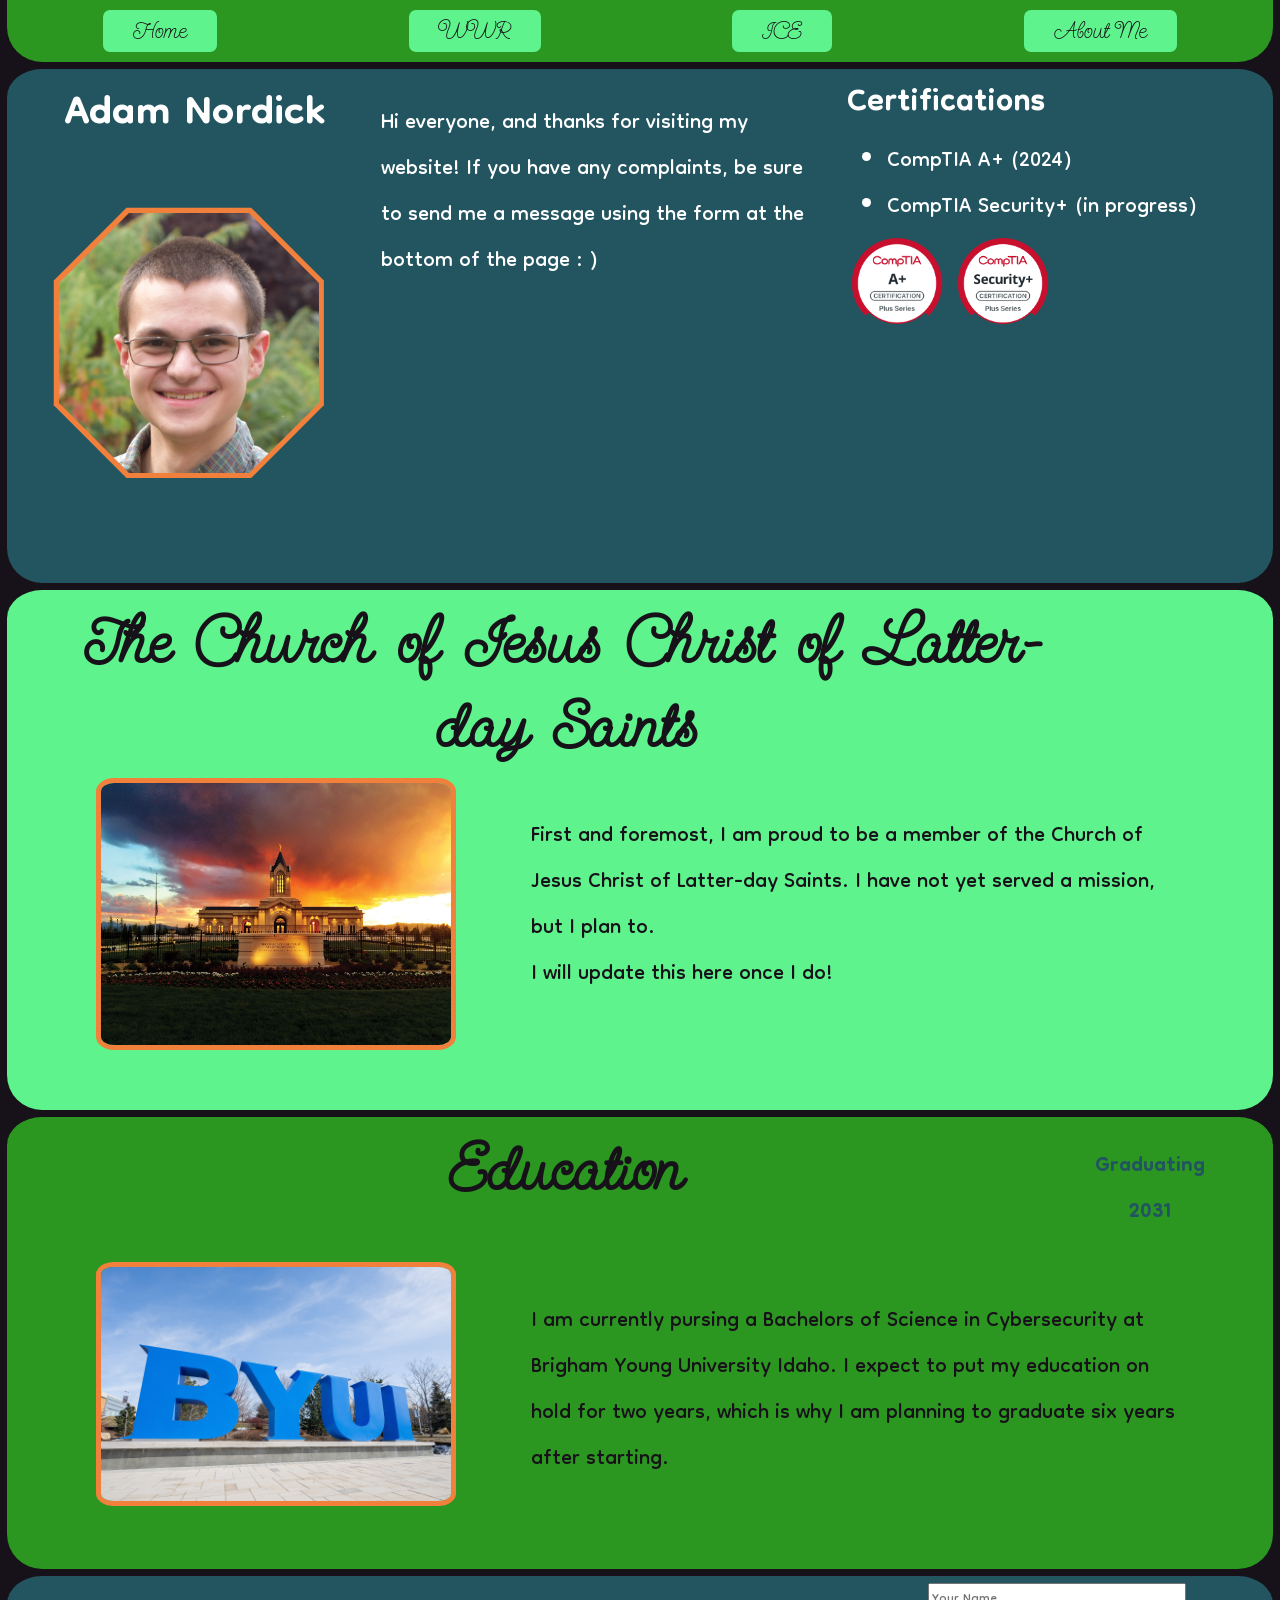
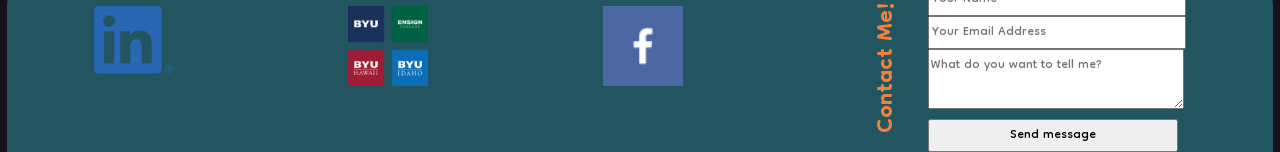
<file: index.html>
<!DOCTYPE html>
<html lang="en">
<head>
    <meta charset="UTF-8">
    <meta name="viewport" content="width=device-width, initial-scale=1.0">
    <title>Adam Nordick Portfolio</title>
    <link rel="stylesheet" href="styles/styles.css">
</head>
<body>
    <header>
        <nav>
            <a href="index.html">Home</a>
            <a href="wdd130ice.html">WWR</a>
            <a href="wdd130ice.html">ICE</a>
            <a href="#about-me">About Me</a>
        </nav>
    </header>
    <div id="about-me">
        <div id="box-one">
            <h1 id="name">Adam Nordick</h1>
            <div id="border-div"><img src="images/Adam Headshot.JPG" alt="My Headshot" id="headshot"></div>
        </div>
        <p>Hi everyone, and thanks for visiting my website!
            If you have any complaints, be sure to send me a message using the form at the bottom of the page : )
        </p>
        <div id="certifications">
            <h2>Certifications</h2>
            <ul>
                <li>CompTIA A+ (2024)</li>
                <li>CompTIA Security+ (in progress)</li>
            </ul>
            <div>
                <img src="images/comptia-a-plus.webp" alt="CompTIA A+ Logo">
                <img src="images/comptia-security-plus.webp" alt="CompTIA Security+ Logo">
            </div>
        </div>
    </div>
    <div class="project">
        <h1>The Church of Jesus Christ of Latter-day Saints</h1>
        <h2></h2>
        <a><img src="images/Fort Collins Colorado Temple.jpg"></a>
        <p>First and foremost, I am proud to be a member of the Church of Jesus Christ of Latter-day Saints.
            I have not yet served a mission, but I plan to.
            <br>I will update this here once I do!
        </p>
    </div>
    <div class="project">
        <h1>Education</h1>
        <h2>Graduating 2031</h2>
        <a><img src="images/BYU-Idaho Letters.jpg"></a>
        <p>I am currently pursing a Bachelors of Science in Cybersecurity at Brigham Young University Idaho.
            I expect to put my education on hold for two years, which is why I am planning to graduate six years after starting.
        </p>
    </div>
    <div id="flexGrow"></div>
    <footer>
        <a href="https://www.linkedin.com/in/adam-nordick-952a6a3a8/" target="_blank"><img src="images/LI-In-Bug.png" alt="LinkedIn logo"></a>
        <a href="https://ces.peoplegrove.com/profile/adamnordick/" target="_blank"><img src="images/CES PeopleGrove.png" alt="CES PeopleGrove logo"></a>
        <a href="https://www.facebook.com" target="_blank"><img src="images/facebook.png" alt="Facebook Logo"></a>
        <div id="contactMe">
        <h1>Contact Me!</h1>
            <form>
                <input id="name" type="text" placeholder="Your Name" required>
                <br>
                <input id="email" type="email" placeholder="Your Email Address" required>
                <br>
                <textarea id="message" placeholder="What do you want to tell me?" required></textarea>
                <br>
                <input id="submit" type="submit" value="Send message">
            </form>
        </div>
    </footer>
</body>
</html>
</file>
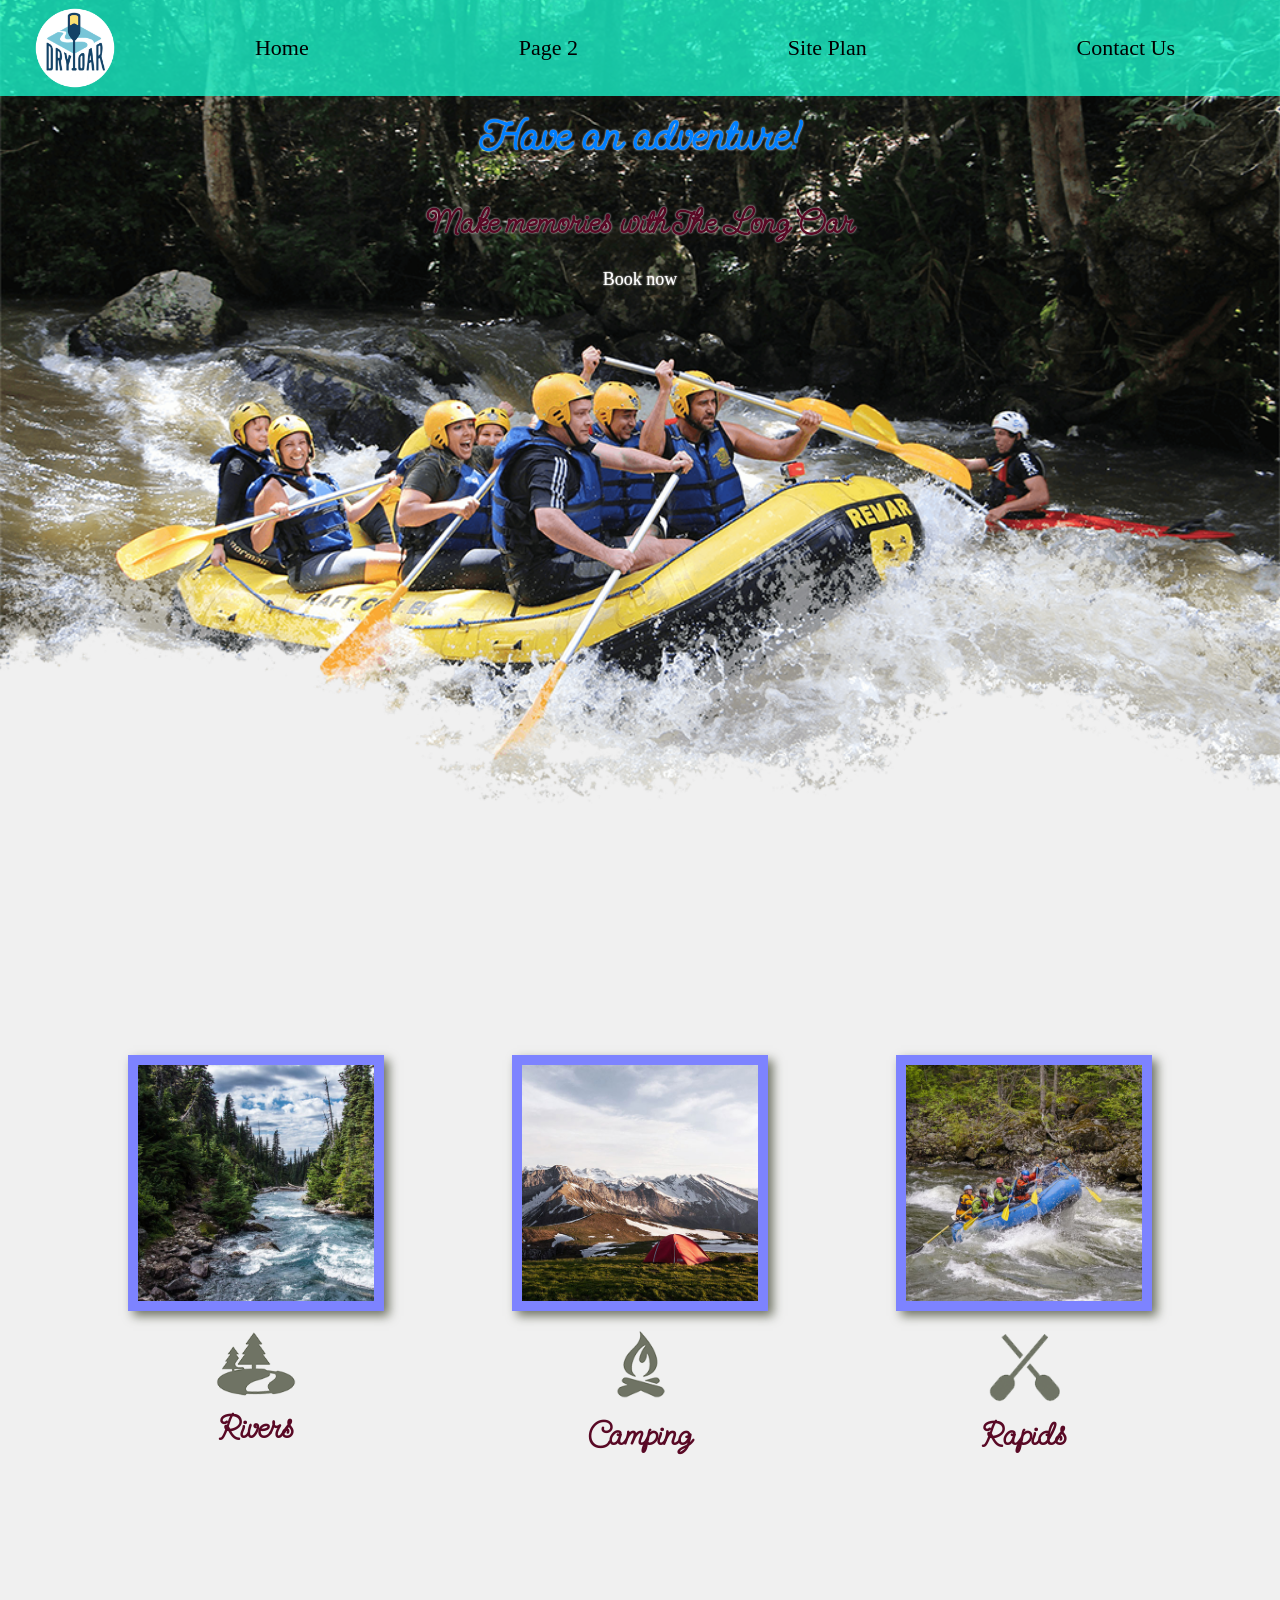
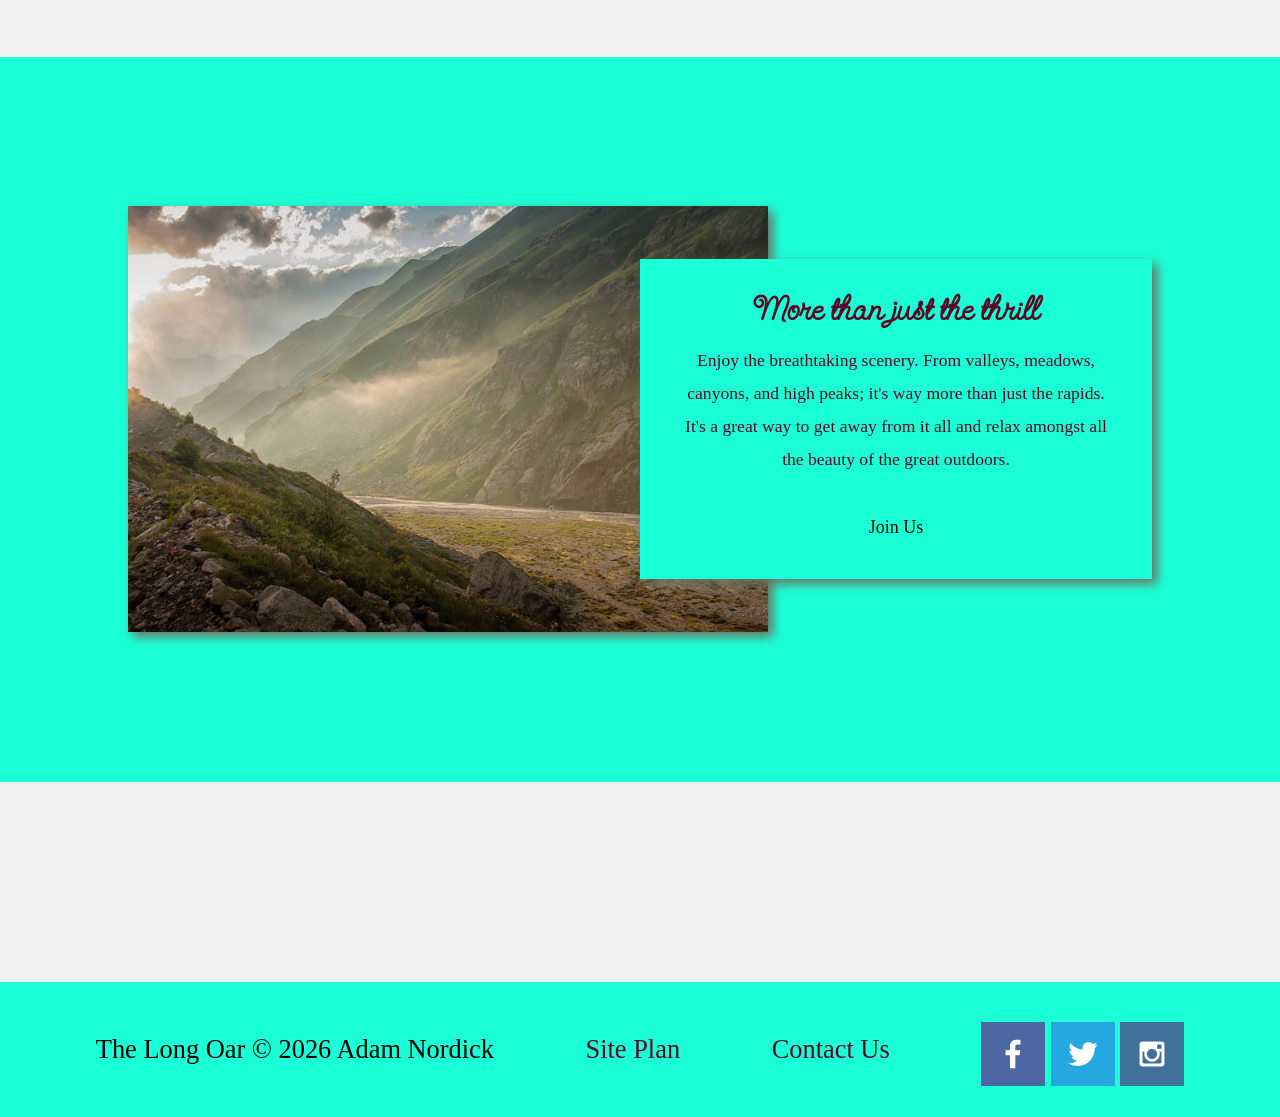
<file: ice/wwr/index.html>
<!DOCTYPE html>
<html lang="en">
<head>
    <meta charset="UTF-8">
    <meta name="viewport" content="width=device-width, initial-scale=1.0">
    <link rel="stylesheet" href="styles/style.css">
    <title>The Long Oar | Home</title>
</head>
<body>
    <div id="content">
    <header>
        <a id="logo-link" href="index.html">
            <img class="logo" src="images/logo.png" alt="The Long Oar logo">
        </a>
        <nav>
            <a href="index.html">Home</a>
            <a href="#">Page 2</a>
            <a href="site-plan-rafting.html">Site Plan</a>
            <a href="contactus.html">Contact Us</a>
        </nav>
    </header>
    <div id="hero">
        <div id="hero-box">
            <img id="hero-img" src="images/hero.png" alt="People enjoying rafting.">
        </div>
        <section id="hero-msg">
            <h1 class="home-title">Have an adventure!</h1>
            <h2>Make memories with The Long Oar</h2>
            <div class="button-box">
                <a class="book" href="contactus.html">Book now</a>
            </div>
        </section>
    </div>
    <main class="main-grid">
        <section class="rivers-card">
            <img class="card-img" src="images/rivers.jpg" alt="river in forest">
            <img class="icon" src="images/river_icon.png" alt="river icon">
            <h2>Rivers</h2>
        </section>
        <section class="camping-card">
            <img class="card-img" src="images/camping.jpg" alt="tent in mountatins">
            <img class="icon" src="images/fire_icon.png" alt="fire icon">
            <h2>Camping</h2>
        </section>
        <section class="rapids-card">
            <img class="card-img" src="images/rapids.jpg" alt="rafting boat">
            <img class="icon" src="images/oars.png" alt="oars icon">
            <h2>Rapids</h2>
        </section>
        <div id="background"></div>
        <img class="mountains" src="images/mountains.jpg" alt="misty mountains">
        <section class="msg">
            <h2>More than just the thrill</h2>
            <p>Enjoy the breathtaking scenery. From valleys, meadows, canyons, and high peaks;
                it's way more than just the rapids. It's a great way to get away from it all
                and relax amongst all the beauty of the great outdoors.
            </p>
            <a class="join" href="rivers.html">Join Us</a>
        </section>
    </main>
    <footer>
        <p>The Long Oar &copy; 2026 Adam Nordick</p>
        <p><a href="site-plan-rafting.html">Site Plan</a></p>
        <p><a href="contactus.html">Contact Us</a></p>
        <div class="social">
            <a href="https://facebook.com" target="_blank">
                <img src="images/facebook.png" alt="fb icon">
            </a>
            <a href="https://twitter.com" target="_blank">
                <img src="images/twitter.png" alt="twitter icon">
            </a>
            <a href="https://instagram.com" target="_blank">
                <img src="images/instagram.png" alt="instagram icon">
            </a>
        </div>
    </footer>
    </div>
</body>
</html>
</file>
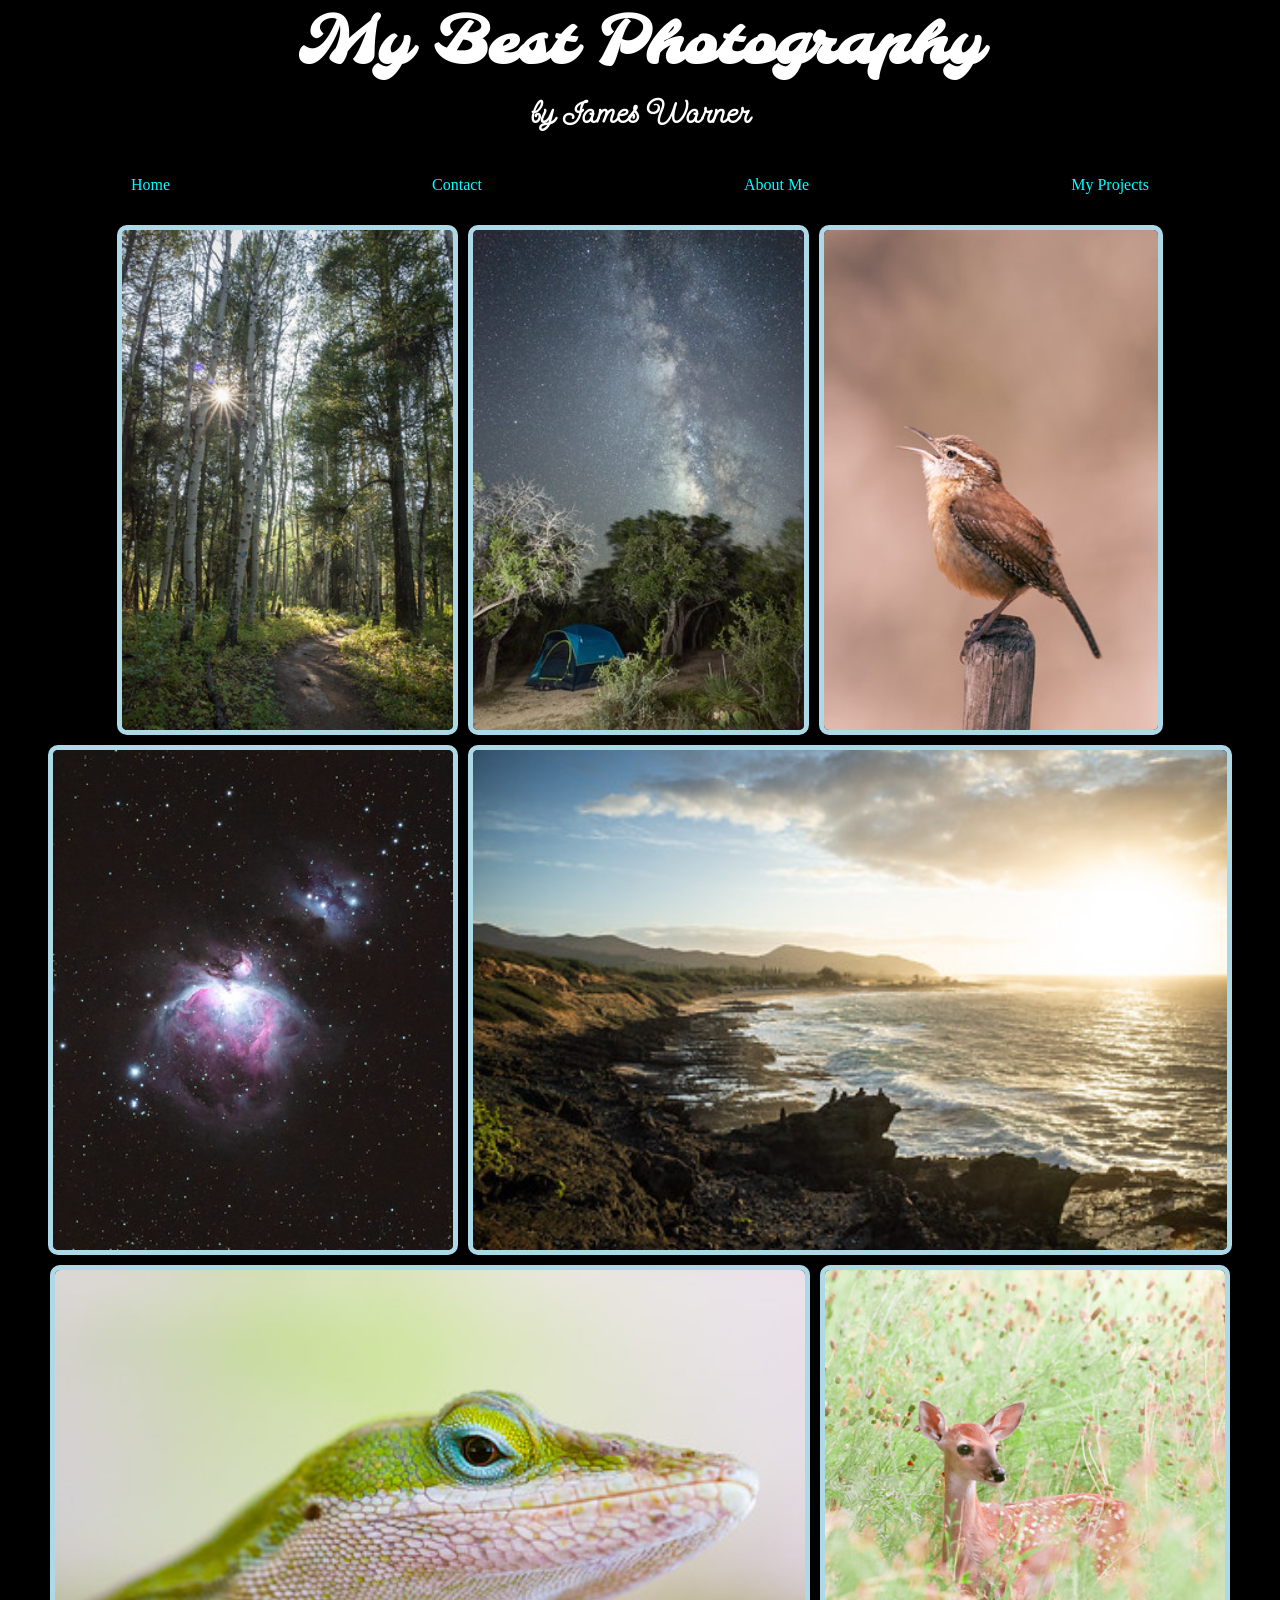
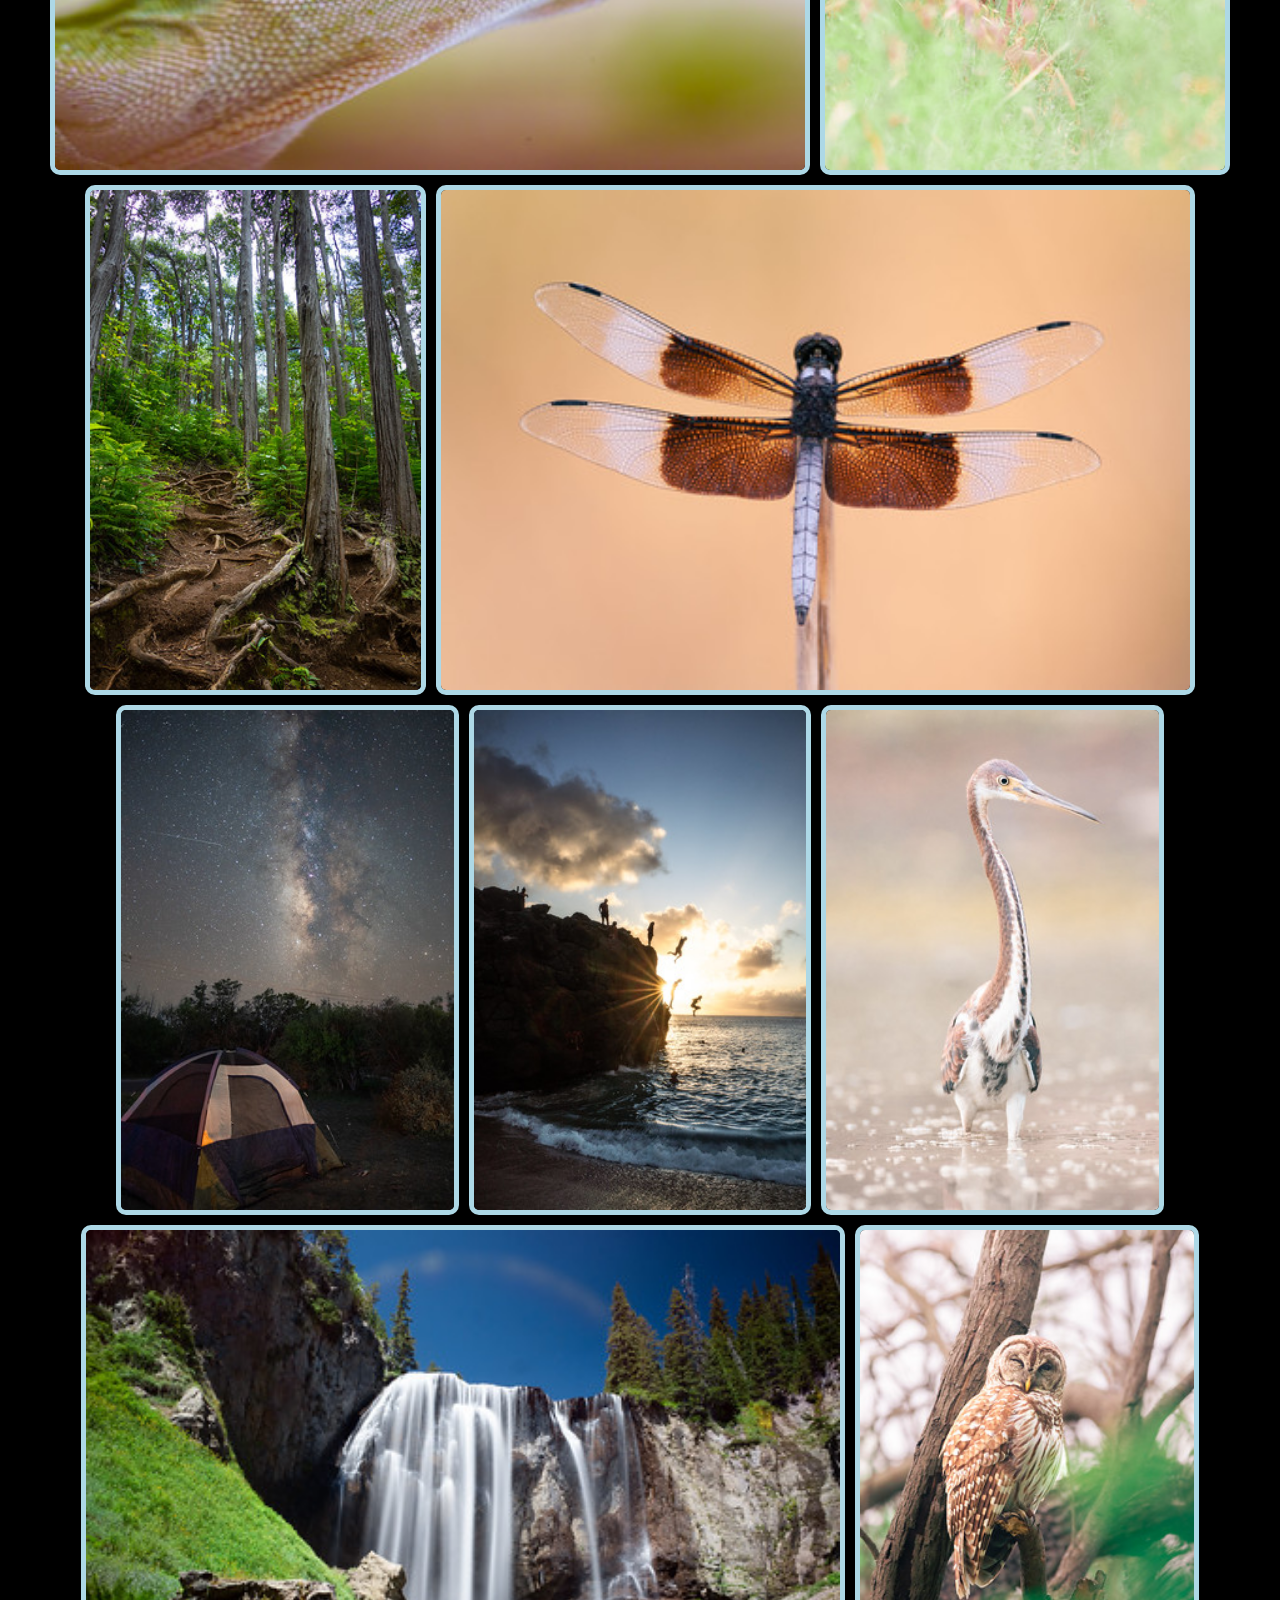
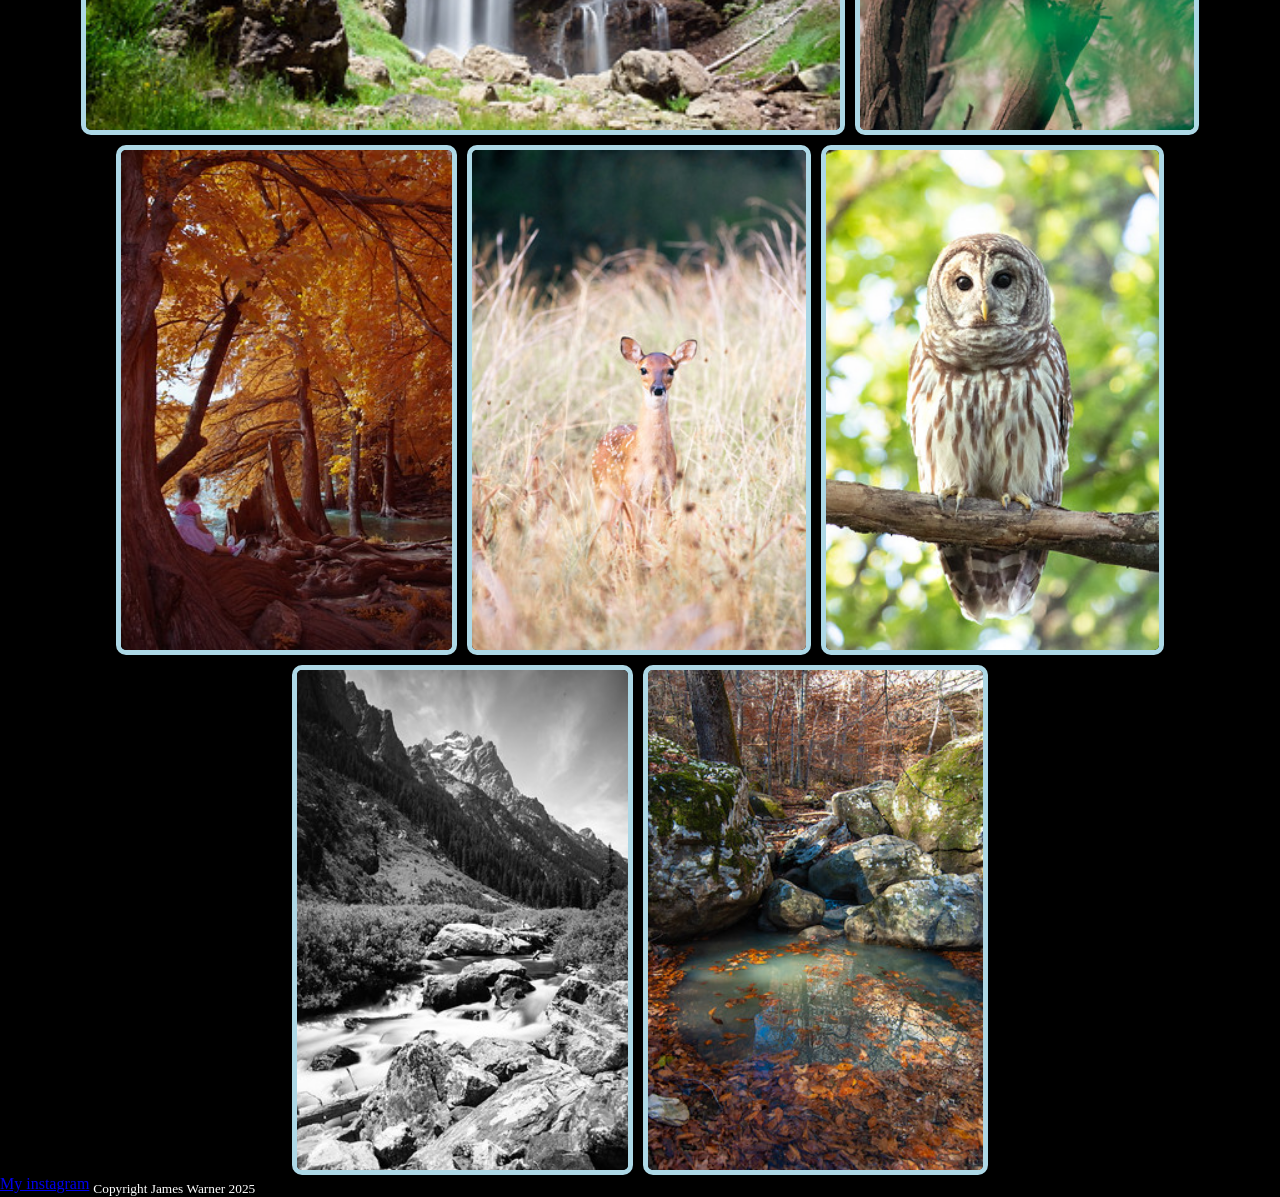
<file: ice/portfolio/portfolio-starter-code/index.html>
<!--Don't touch the HTML for this activity!-->
<!DOCTYPE html>
<html lang="en">
<head>
    <title>James Warner Photography</title>
    <link rel="stylesheet" href="css/index.css">
</head>
<body>
    <header>
        <h1>My Best Photography</h1>
        <h2>by James Warner</h2>
    </header>
    <nav>
        <a href="index.html">Home</a>
        <a href="html/contact.html">Contact</a>
        <a href="html/about-me.html">About Me</a>
        <a href="html/my-projects.html">My Projects</a>
    </nav>
    <div id="img-container">
        <img src="images/img1.jpg" alt="photography by james warner">
        <img src="images/img2.jpg" alt="photography by james warner">
        <img src="images/img3.jpg" alt="photography by james warner">
        <img src="images/img4.jpg" alt="photography by james warner">
        <img src="images/img5.jpg" alt="photography by james warner">
        <img src="images/img6.jpg" alt="photography by james warner">
        <img src="images/img7.jpg" alt="photography by james warner">
        <img src="images/img8.jpg" alt="photography by james warner">
        <img src="images/img9.jpg" alt="photography by james warner">
        <img src="images/img10.jpg" alt="photography by james warner">
        <img src="images/img11.jpg" alt="photography by james warner">
        <img src="images/img12.jpg" alt="photography by james warner">
        <img src="images/img13.jpg" alt="photography by james warner">
        <img src="images/img14.jpg" alt="photography by james warner">
        <img src="images/img15.jpg" alt="photography by james warner">
        <img src="images/img16.jpg" alt="photography by james warner">
        <img src="images/img17.jpg" alt="photography by james warner">
        <img src="images/img18.jpg" alt="photography by james warner">
        <img src="images/img19.jpg" alt="photography by james warner">
    </div>
    <footer>
        <a href="https://www.instagram.com">My instagram</a>
        <sub>Copyright James Warner 2025</sub>
    </footer>
</body>
</html>
</file>
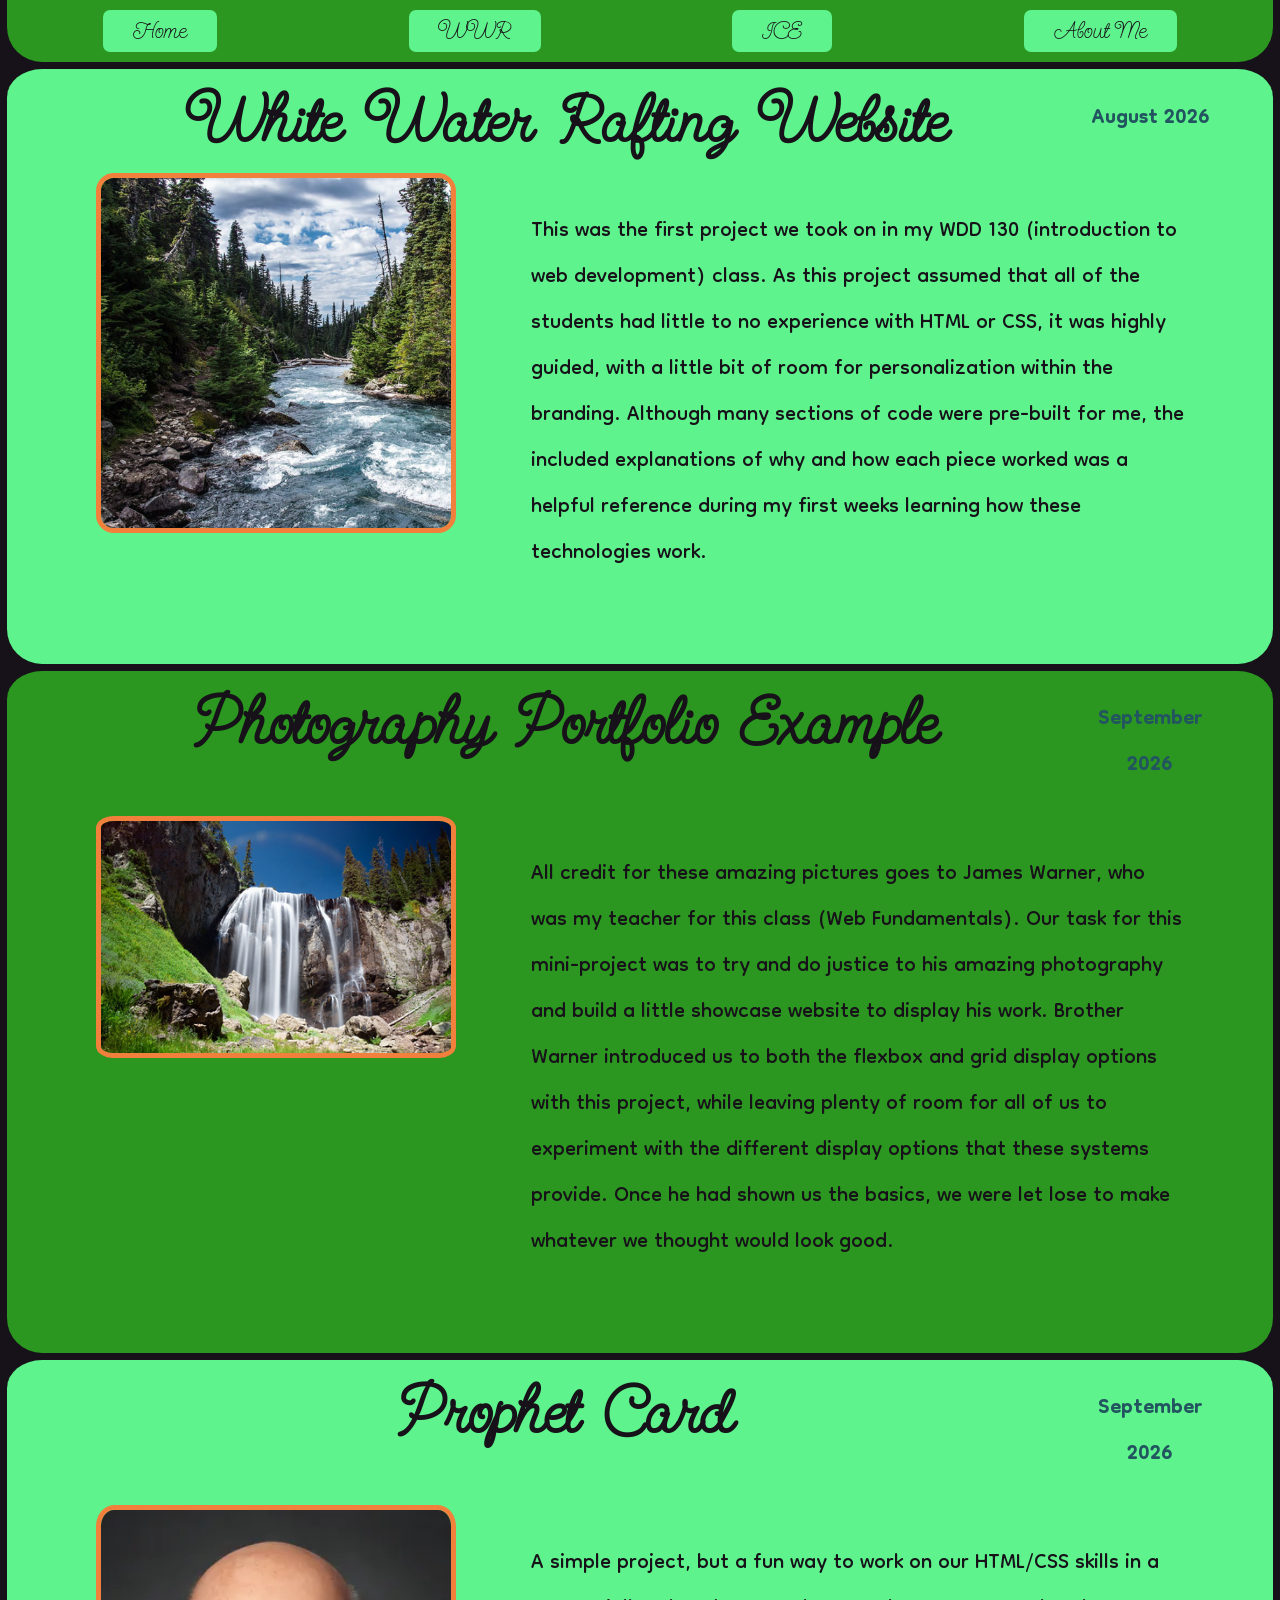
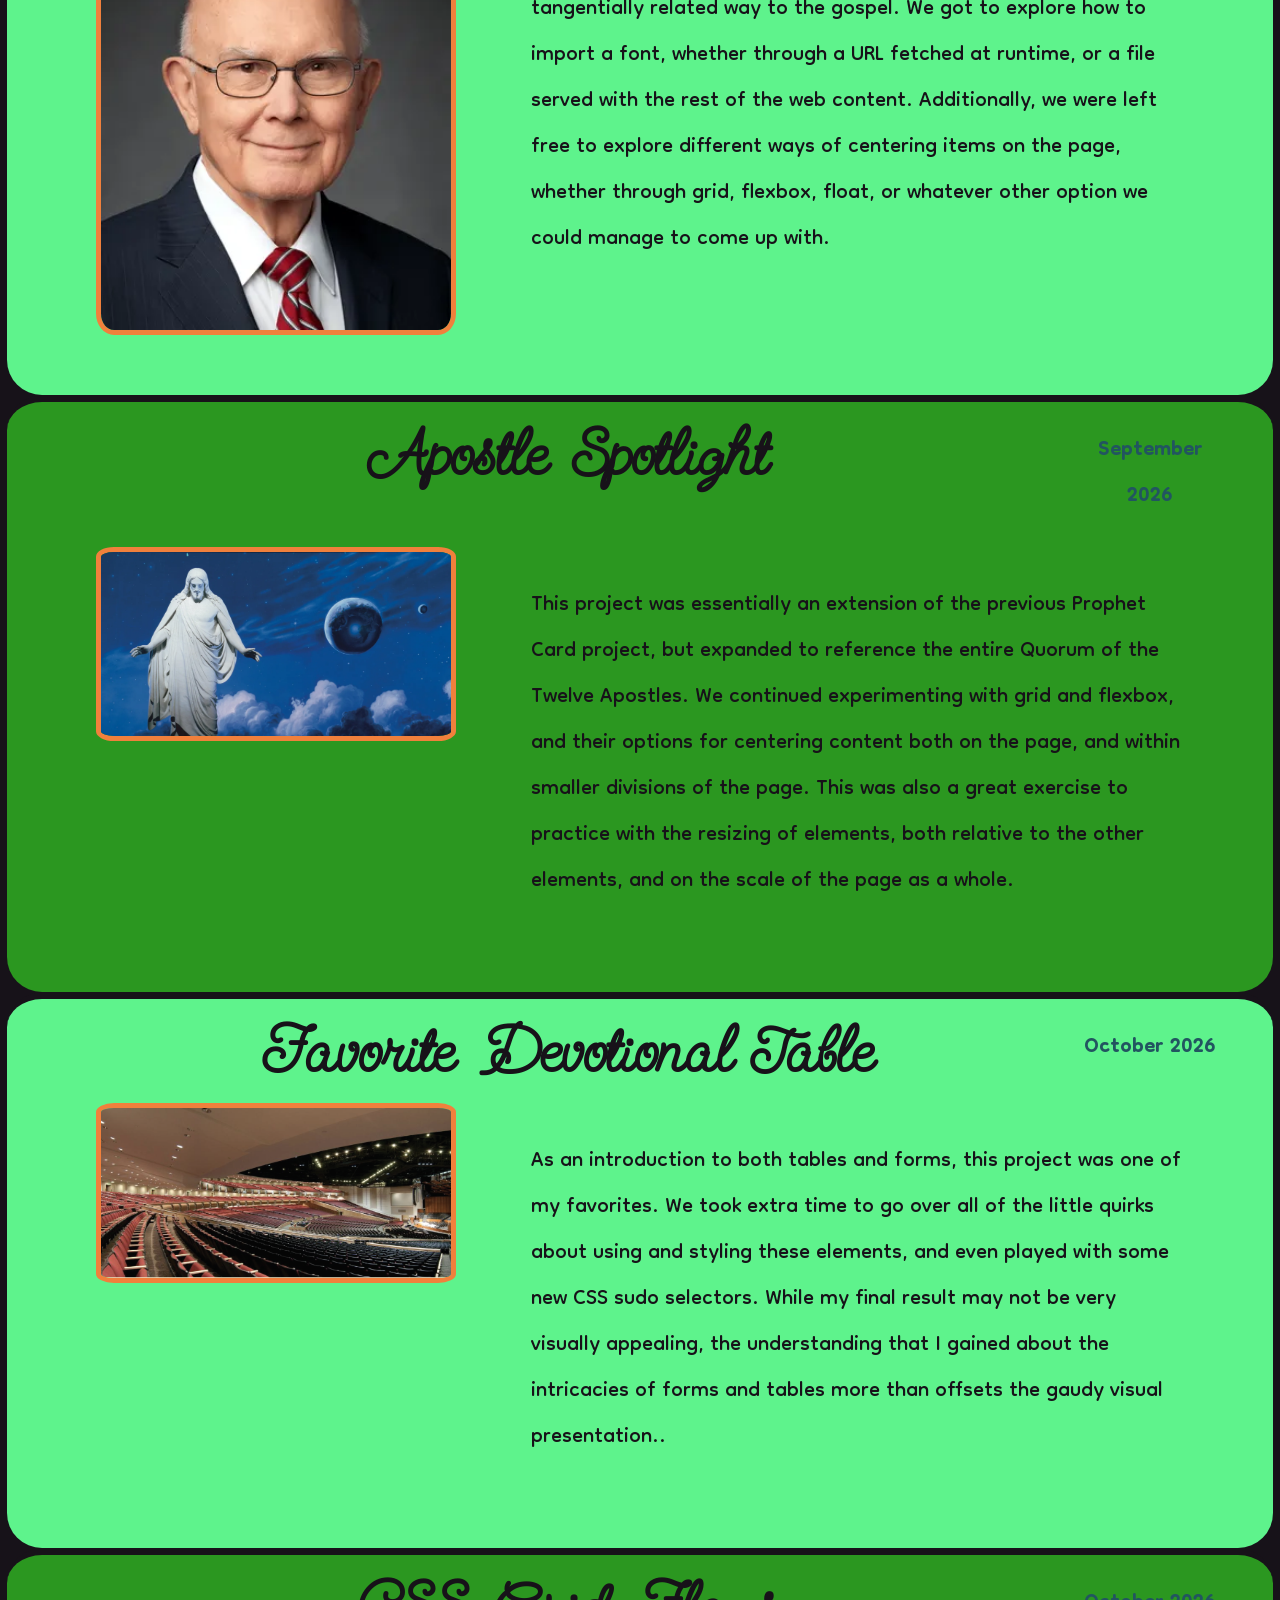
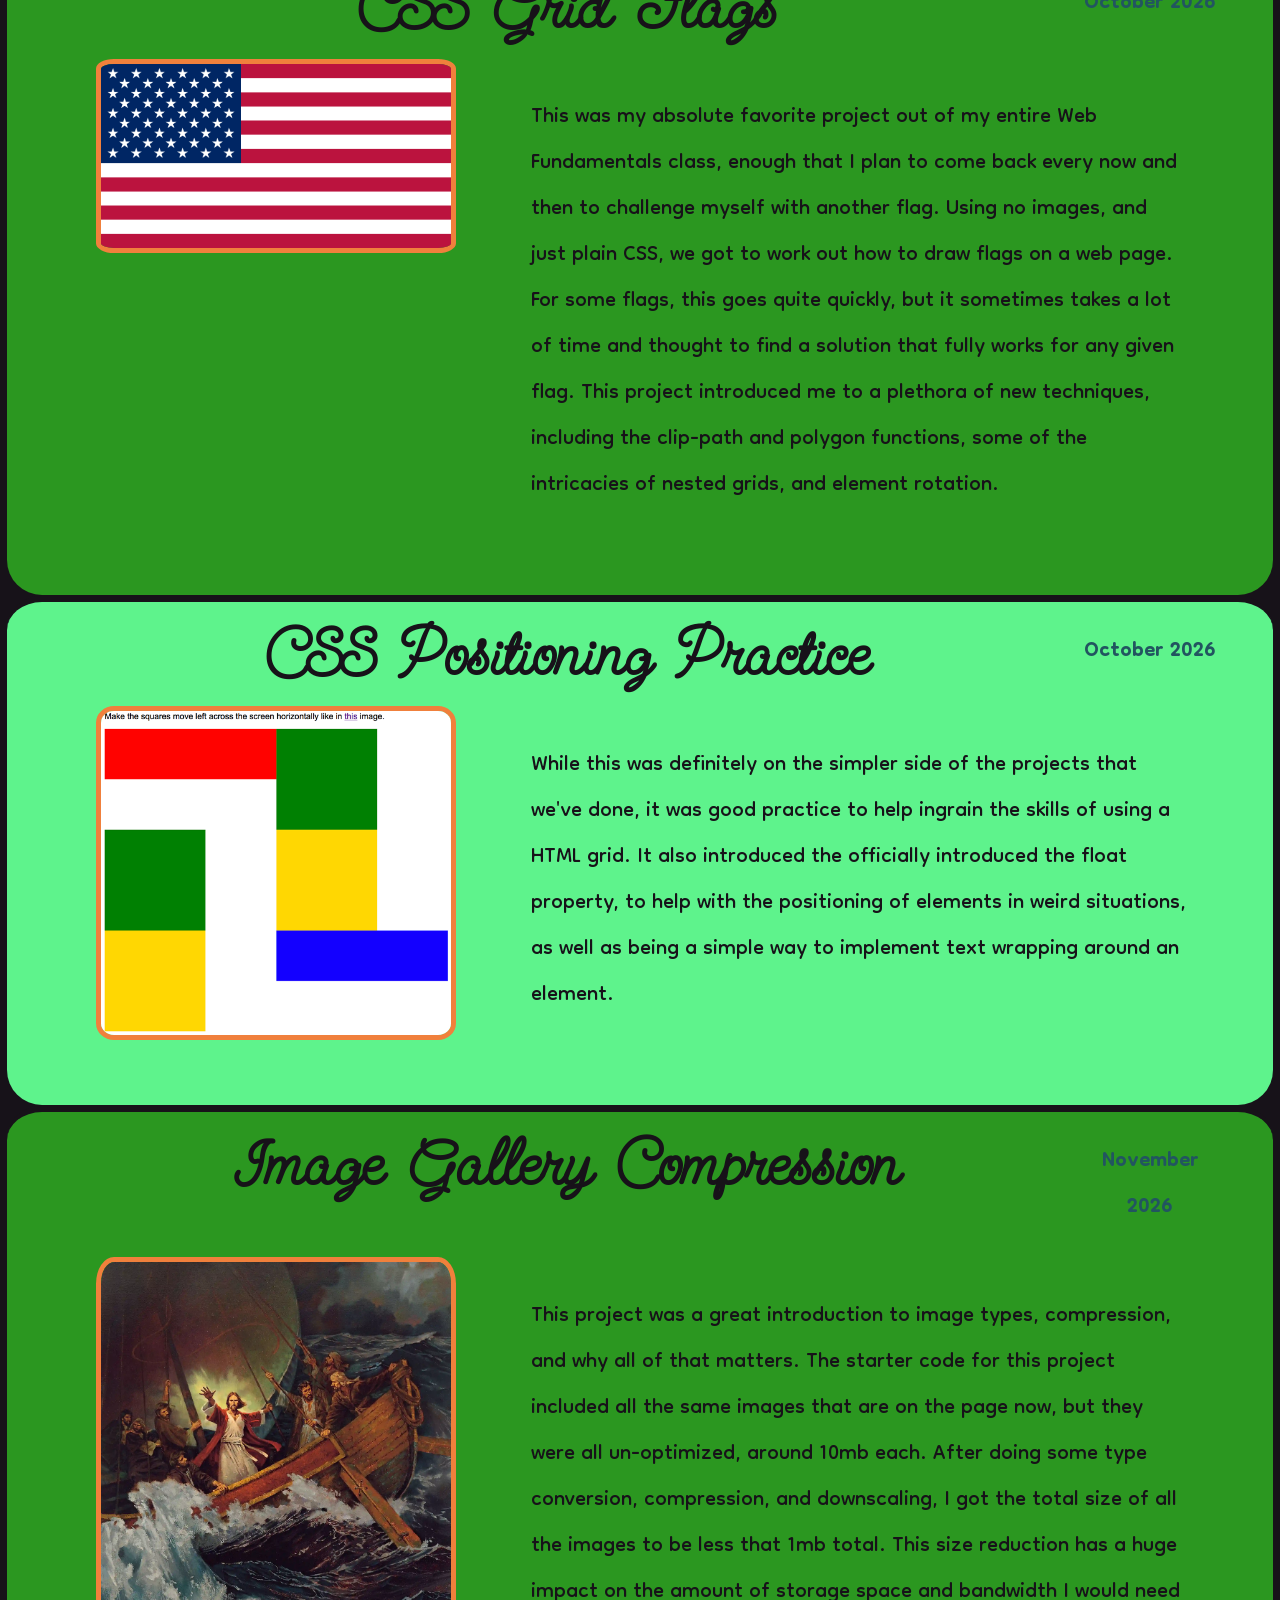
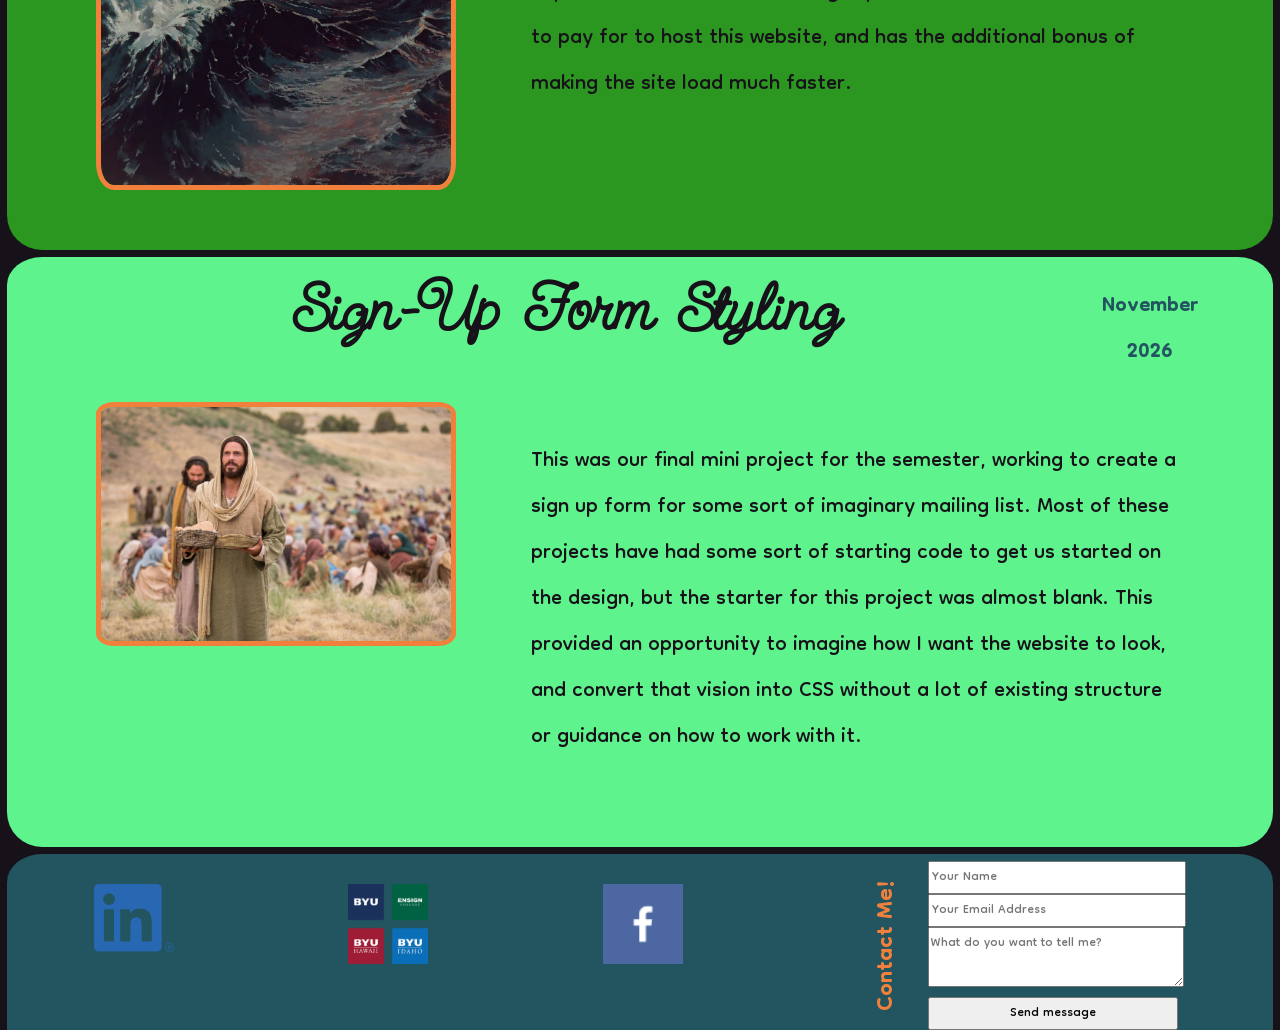
<file: wdd130ice.html>
<!DOCTYPE html>
<html lang="en">
<head>
    <meta charset="UTF-8">
    <meta name="viewport" content="width=device-width, initial-scale=1.0">
    <title>Adam Nordick Portfolio</title>
    <link rel="stylesheet" href="styles/styles.css">
</head>
<body>
    <header>
        <nav>
            <a href="index.html">Home</a>
            <a href="#wwr">WWR</a>
            <a href="#iceStart">ICE</a>
            <a href="index.html">About Me</a>
        </nav>
    </header>
    <div id="projects">
        <div class="project" id="wwr">
            <h1>White Water Rafting Website</h1>
            <h2>August 2026</h2>
            <a href="projects/wwr/index.html" target="_blank"><img src="images/rivers.jpg" alt="A river"></a>
            <p>This was the first project we took on in my WDD 130 (introduction to web development) class. 
                As this project assumed that all of the students had little to no experience with HTML or CSS, it was highly guided, with a little bit of room for personalization within the branding. 
                Although many sections of code were pre-built for me, the included explanations of why and how each piece worked was a helpful reference during my first weeks learning how these technologies work.
            </p>
        </div>
        <div class="project" id="iceStart">
            <h1>Photography Portfolio Example</h1>
            <h2>September 2026</h2>
            <a href="projects/portfolio/portfolio-starter-code/index.html" target="_blank"><img src="projects/portfolio/portfolio-starter-code/images/img13.jpg" alt="Space!"></a>
            <p>All credit for these amazing pictures goes to James Warner, who was my teacher for this class (Web Fundamentals). 
                Our task for this mini-project was to try and do justice to his amazing photography and build a little showcase website to display his work.
                Brother Warner introduced us to both the flexbox and grid display options with this project, while leaving plenty of room for all of us to 
                experiment with the different display options that these systems provide.
                Once he had shown us the basics, we were let lose to make whatever we thought would look good.
            </p>
        </div>
        <div class="project">
            <h1>Prophet Card</h1>
            <h2>September 2026</h2>
            <a href="projects/prophet_cards/oaks.html" target="_blank"><img src="projects/prophet_cards/images/oaks.webp" alt="President Oaks"></a>
            <p>A simple project, but a fun way to work on our HTML/CSS skills in a tangentially related way to the gospel.
                We got to explore how to import a font, whether through a URL fetched at runtime, or a file served with the rest of the web content.
                Additionally, we were left free to explore different ways of centering items on the page, whether through grid, flexbox, float, or whatever other option we could manage to come up with.
            </p>
        </div>
        <div class="project">
            <h1>Apostle Spotlight</h1>
            <h2>September 2026</h2>
            <a href="projects/apostle_spotlight/apostles.html" target="_blank"><img src="projects/apostle_spotlight/images/christus.webp" alt="The Christus"></a>
            <p>This project was essentially an extension of the previous Prophet Card project, but expanded to reference the entire Quorum of the Twelve Apostles.
                We continued experimenting with grid and flexbox, and their options for centering content both on the page, and within smaller divisions of the page.
                This was also a great exercise to practice with the resizing of elements, both relative to the other elements, and on the scale of the page as a whole.
            </p>
        </div>
        <div class="project">
            <h1>Favorite Devotional Table</h1>
            <h2>October 2026</h2>
            <a href="projects/favorite_devo/favdevo.html" target="_blank"><img src="projects/favorite_devo/images/icenter.png" alt="I-Center"></a>
            <p>As an introduction to both tables and forms, this project was one of my favorites.
                We took extra time to go over all of the little quirks about using and styling these elements, and even played with some new CSS sudo selectors.
                While my final result may not be very visually appealing, the understanding that I gained about the intricacies of forms and tables more than offsets the gaudy visual presentation..
            </p>
        </div>
        <div class="project">
            <h1>CSS Grid Flags</h1>
            <h2>October 2026</h2>
            <a href="projects/grid_flags/flags.html" target="_blank"><img src="projects/grid_flags/americanFlag.png" alt="American Flag"></a>
            <p>This was my absolute favorite project out of my entire Web Fundamentals class, enough that I plan to come back every now and then to challenge myself with another flag.
                Using no images, and just plain CSS, we got to work out how to draw flags on a web page.
                For some flags, this goes quite quickly, but it sometimes takes a lot of time and thought to find a solution that fully works for any given flag.
                This project introduced me to a plethora of new techniques, including the clip-path and polygon functions, some of the intricacies of nested grids, and element rotation.
            </p>
        </div>
        <div class="project">
            <h1>CSS Positioning Practice</h1>
            <h2>October 2026</h2>
            <a href="projects/positioning/positioning.html" target="_blank"><img src="projects/positioning/images/example1-halfway.png" alt="Modern Art"></a>
            <p>While this was definitely on the simpler side of the projects that we've done, it was good practice to help ingrain the skills of using a HTML grid.
                It also introduced the officially introduced the float property, to help with the positioning of elements in weird situations, as well as being a simple way to implement text wrapping around an element.
            </p>
        </div>
        <div class="project">
            <h1>Image Gallery Compression</h1>
            <h2>November 2026</h2>
            <a href="projects/gallery/gallery.html" target="_blank"><img src="projects/gallery/images/big/img6.webp" alt="Jesus calms the sea"></a>
            <p>This project was a great introduction to image types, compression, and why all of that matters.
                The starter code for this project included all the same images that are on the page now, but they were all un-optimized, around 10mb each.
                After doing some type conversion, compression, and downscaling, I got the total size of all the images to be less that 1mb total.
                This size reduction has a huge impact on the amount of storage space and bandwidth I would need to pay for to host this website, and has the additional bonus of making the site load much faster.
            </p>
        </div>
        <div class="project">
            <h1>Sign-Up Form Styling</h1>
            <h2>November 2026</h2>
            <a href="projects/signup/signup.html" target="_blank"><img src="projects/signup/images/jesus_feeds_5000.jpeg" alt="Jesus feeds the 5000"></a>
            <p>This was our final mini project for the semester, working to create a sign up form for some sort of imaginary mailing list.
                Most of these projects have had some sort of starting code to get us started on the design, but the starter for this project was almost blank.
                This provided an opportunity to imagine how I want the website to look, and convert that vision into CSS without a lot of existing structure or guidance on how to work with it.
            </p>
        </div>
    </div>
    <footer>
        <a href="https://www.linkedin.com/in/adam-nordick-952a6a3a8/" target="_blank"><img src="images/LI-In-Bug.png" alt="LinkedIn logo"></a>
        <a href="https://ces.peoplegrove.com/profile/adamnordick/" target="_blank"><img src="images/CES PeopleGrove.png" alt="CES PeopleGrove logo"></a>
        <a href="https://www.facebook.com" target="_blank"><img src="images/facebook.png" alt="Facebook Logo"></a>
        <div id="contactMe">
        <h1>Contact Me!</h1>
            <form>
                <input id="name" type="text" placeholder="Your Name" required>
                <br>
                <input id="email" type="email" placeholder="Your Email Address" required>
                <br>
                <textarea id="message" placeholder="What do you want to tell me?" required></textarea>
                <br>
                <input id="submit" type="submit" value="Send message">
            </form>
        </div>
    </footer>
</body>
</html>
</file>
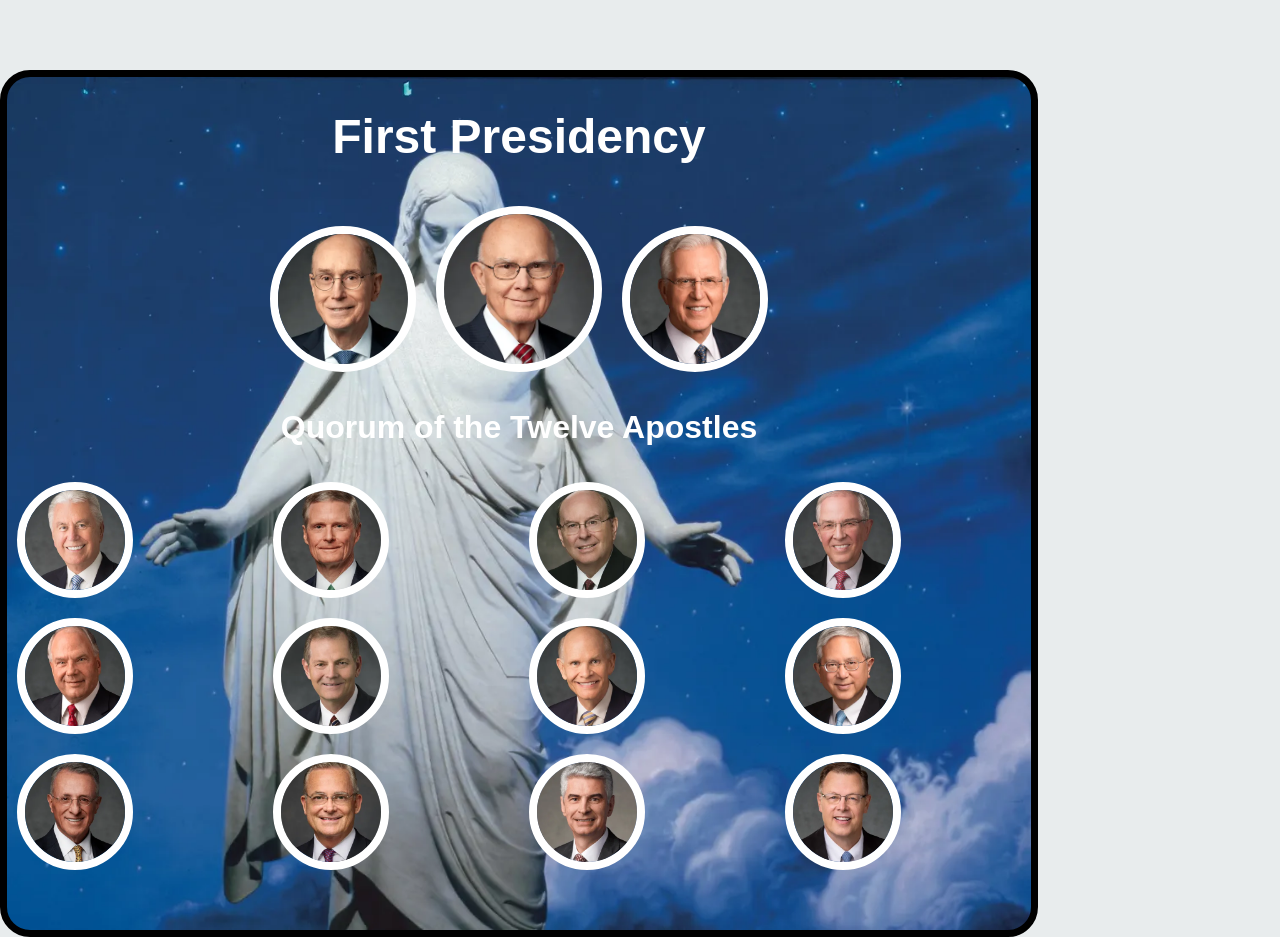
<file: ice/apostle_spotlight/apostles.html>
<!DOCTYPE html>
<html lang="en">
<head>
    <meta charset="UTF-8">
    <meta name="viewport" content="width=device-width, initial-scale=1.0">
    <title>Apostles Spotlights</title>
    <style>
        body {
            margin: 0;
            background-color: #E8ECED;
        }
        #first-presidency {
            display: flex;
            justify-self: center;
            justify-content: center;
        }
        #quorum-of-the-twelve {
            display: grid;
            grid-template-columns: repeat(4, 1fr);
            justify-self: center;
            justify-content: center;
            margin-bottom: 50px;
        }
        #everyone img {
            border-radius: 100%;
            border: 8px solid white;
            object-fit: cover;
            margin: 10px
        }
        #everyone img:hover {
            border-color: aquamarine;
        }
        #quorum-of-the-twelve img {
            height: 100px;
            width: 100px;
        }
        #first-presidency img {
            height: 130px;
            width: 130px;
        }
        #everyone {
            
            background-image: url(images/christus.webp);
            background-repeat: no-repeat;
            background-size: cover;
            border-radius: 30px;
            border: 7px solid black;
            width: 80vw;
            justify-self: center;
            margin-top: 70px;
        }
        h1, h2 {
            text-align: center;
            color: white;
            font-family: Arial, sans-serif;
        }
        h1 {
            font-size: 3em;
        }
        h2 {
            font-size: 2em;
        }
        #first-presidency #oaks {
            height: 150px;
            width: 150px;
        }
        #first-presidency .notoaks {
            margin-top: 30px;
        }
    </style>
</head>
<body>
    <div id="everyone">
        <h1>First Presidency</h1>
        <div id="first-presidency">
            <img class="notoaks" src="images/eyring.webp" alt="Eyring">
            <img id="oaks" src="images/oaks.webp" alt="Oaks">
            <img class="notoaks" src="images/christofferson.webp" alt="Christofferson">
        </div>
        <h2>Quorum of the Twelve Apostles</h2>
        <div id="quorum-of-the-twelve">
            <img src="images/uchtdorf.webp" alt="Uchtdorf">
            <img src="images/bednar.webp" alt="Bednar">
            <img src="images/cook.webp" alt="Cook">
            <img src="images/anderson.webp" alt="Anderson">
            <img src="images/rasband.webp" alt="Rasband">
            <img src="images/stevenson.webp" alt="Stevenson">
            <img src="images/renlund.webp" alt="Renlund">
            <img src="images/gong.webp" alt="Gong">
            <img src="images/soares.webp" alt="Soares">
            <img src="images/kearon.webp" alt="Kearon">
            <img src="images/causse.webp" alt="Causse">
            <img src="images/gilbert.webp" alt="Gilbert">
        </div>
    </div>
</body>
</html>
</file>
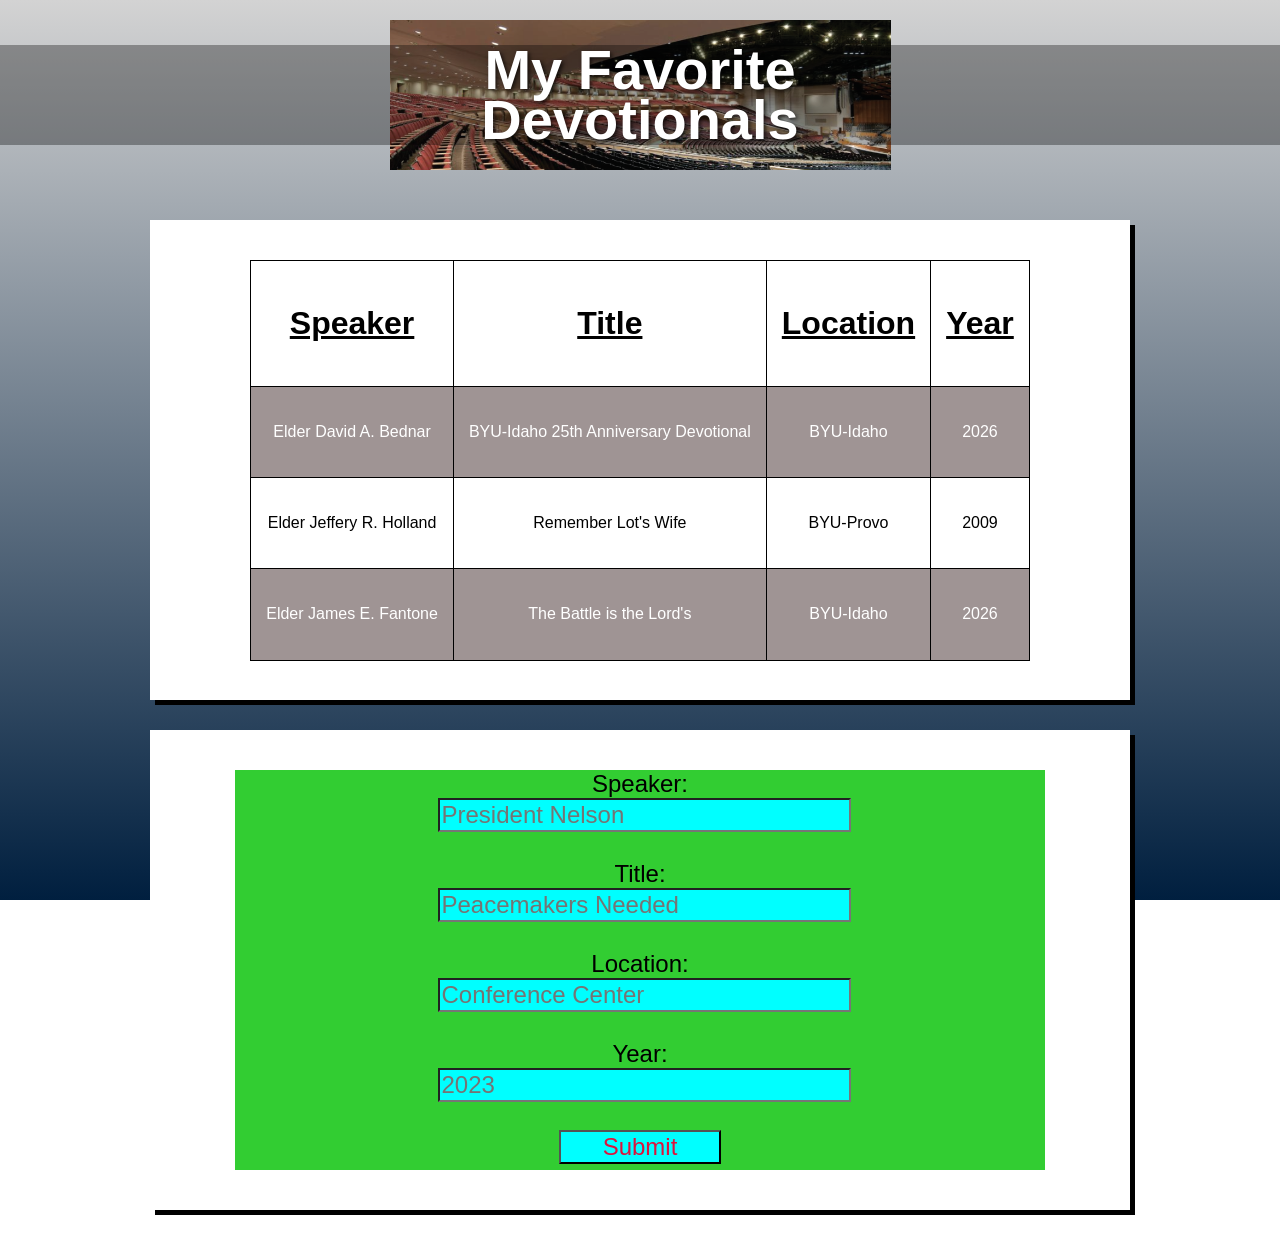
<file: ice/favorite_devo/favdevo.html>
<!DOCTYPE html>
<html lang="en">
<head>
  <meta charset="UTF-8" />
  <meta name="viewport" content="width=device-width, initial-scale=1.0"/>
  <title>My Favorite Devotionals</title>
  <link rel="stylesheet" href="styles/styles.css" />
</head>
<body>
  <div class="container">
    <header class="header">
      <div class="header-image">
        <h1>My Favorite<br>Devotionals</h1>
      </div>
    </header>
    <main>
      <div class="content-box">
        <table>
          <tr>
            <th>Speaker</th>
            <th>Title</th>
            <th>Location</th>
            <th>Year</th>
          </tr>
          <tr>
            <td>Elder David A. Bednar</td>
            <td>BYU-Idaho 25th Anniversary Devotional</td>
            <td>BYU-Idaho</td>
            <td>2026</td>
          </tr>
            <td>Elder Jeffery R. Holland</td>
            <td>Remember Lot's Wife</td>
            <td>BYU-Provo</td>
            <td>2009</td>
          <tr>
            <td>Elder James E. Fantone</td>
            <td>The Battle is the Lord's</td>
            <td>BYU-Idaho</td>
            <td>2026</td>
          </tr>
          <tr>
          </tr>
        </table>
      </div>
      <div class="content-box">
        <form>
          <label for="speaker">Speaker:</label>
          <input id="speaker" type="text" placeholder="President Nelson" required>
          <br>
          <label for="title">Title:</label>
          <input id="title" type="text" placeholder="Peacemakers Needed" required>
          <br>
          <label for="location">Location:</label>
          <input id="location" type="text" placeholder="Conference Center" required>
          <br>
          <label for="year">Year:</label>
          <input id="year" type="text" placeholder="2023" required>
          <br>
          <input id="submit" type="submit" value="Submit">
        </form>
      </div>
    </main>
  </div>
</body>
</html>
</file>
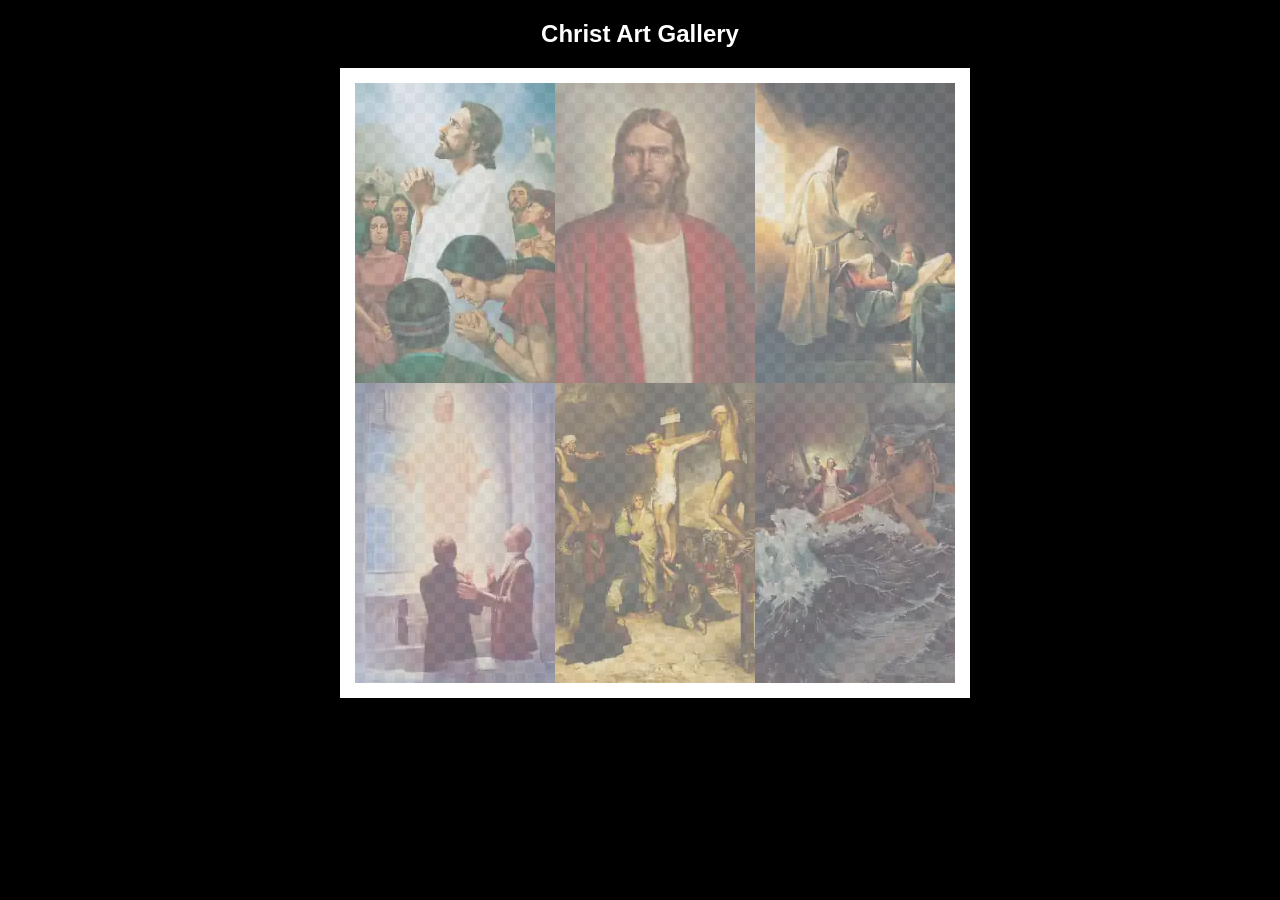
<file: ice/gallery/gallery.html>
<!DOCTYPE html>
<html lang="en">
<head>
    <meta charset="UTF-8">
    <meta name="viewport" content="width=device-width, initial-scale=1.0">
    <title>Images of Christ</title>
    <style>
        body {
            background: black;
        }
        #wrapper{
            width: 600px;
            margin: 0 auto;
        }
        nav {
            color: white;
            text-align: center;
            font-family: Haettenschweiler, 'Arial Narrow Bold', sans-serif;
        }
        #gallery{
            display: grid;
            grid-template-columns: 200px 200px 200px;
            border: 15px solid rgb(255, 255, 255);
            width: 100%;
            background-color: #ddd;
            background-image:
                linear-gradient(45deg, #ccc 26%, transparent 26%), 
                linear-gradient(135deg, #ccc 26%, transparent 26%),
                linear-gradient(45deg, transparent 75%, #ccc 75%),
                linear-gradient(135deg, transparent 75%, #ccc 75%);
            background-size: 20px 20px; /* Must be a square */
            background-position: 0 0, 10px 0, 10px -10px, 0px 10px; 
            
        }
        #gallery a {
            cursor: url('images/christus.png'), pointer;
        }
        #gallery img {
            /* make a thumbnail of the image that is 200x300 
               instead of using width and height here to help the page load faster */
            width: 200px; 
            height: 300px;

            opacity:50%;
            display:block;
        }
        #gallery img:hover{
            opacity: 100%;
        }
    </style>
</head>
<body>
    <div id="wrapper">
        <nav>
            <h1>Christ Art Gallery</h1>
        </nav>
        <main>
            <div id="gallery">
                <a href="images/big/img1.webp"><img src="images/small/img1.webp" alt="Christ praying with the Nephites" ></a>
                <a href="images/big/img2.webp"><img src="images/small/img2.webp" alt="Jesus the Christ" ></a>
                <a href="images/big/img3.webp"><img src="images/small/img3.webp" alt="Jesus Raising the Daughter of Jairus" ></a>
                <a href="images/big/img4.webp"><img src="images/small/img4.webp" alt="The Lord Appears in the Kirtland Temple" ></a>
                <a href="images/big/img5.webp"><img src="images/small/img5.webp" alt="Crucifixion of Jesus Christ" ></a>
                <a href="images/big/img6.webp"><img src="images/small/img6.webp" alt="Jesus Calms the Storm" ></a>
            </div>
        </main>
    </div>
</body>
</html>
</file>
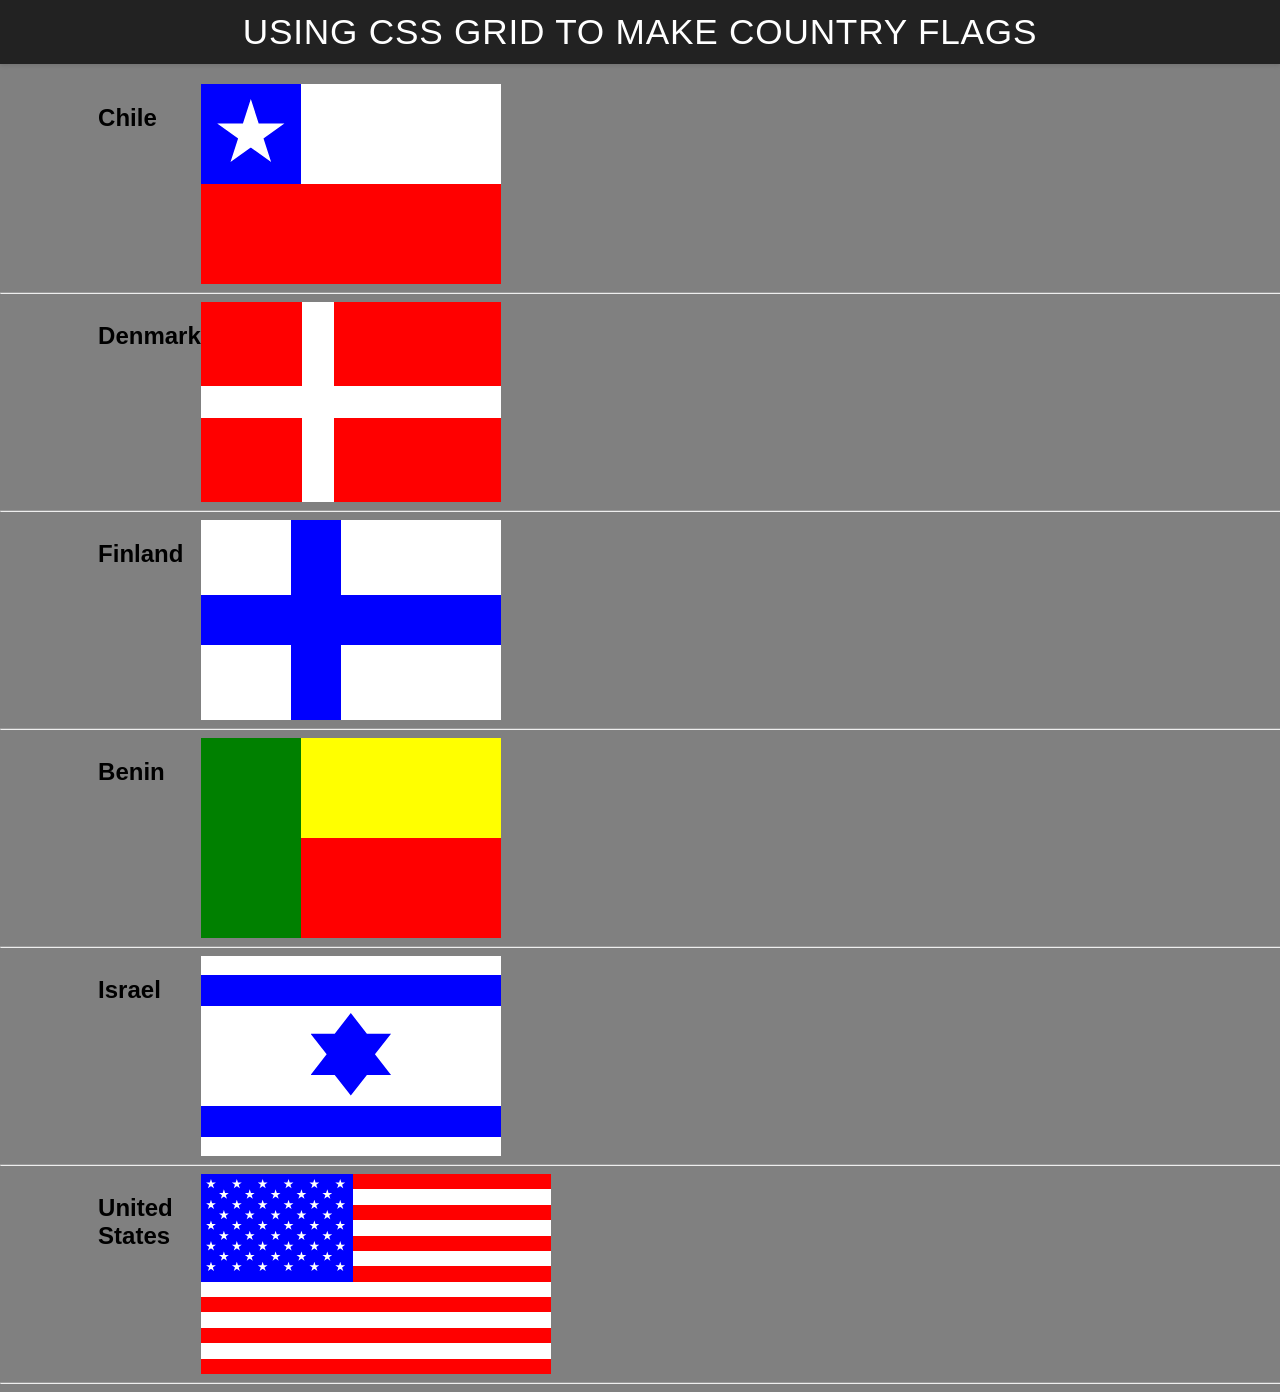
<file: ice/grid_flags/flags.html>
<!DOCTYPE html>
<html lang="en">

<head>
    <meta charset="UTF-8">
    <meta name="viewport" content="width=device-width, initial-scale=1.0">
    <title>Flags</title>
    <style>
        body {
            margin: 0;
            font-family: 'Helvetica Neue', sans-serif;
            background-color: gray;
        }

        header {
            background-color: #222;
            color: #fff;
            padding: 0.75rem 1.5rem;
            display: flex;
            align-items: center;
            justify-content: center;
            font-size: 1.1rem;
            letter-spacing: 0.05rem;
            text-transform: uppercase;
            box-shadow: 0 2px 4px rgba(0, 0, 0, 0.1);
        }

        header h1 {
            margin: 0;
            font-weight: 400;
        }
        main {
            display: grid;
            grid-template-columns: .1fr .1fr 1fr .1fr;
            margin-top: 20px;
        }
        hr {
            width: 100%;
            grid-column: 1 / 5;
        }
        h2 {
            grid-column: 2/3;
        }

        #blue {
            background: blue;
            grid-column: 1 / 2;
            display: grid;
            align-items: center;
            justify-items: center;
        }

        #white {
            background: white;
            grid-column: 2 / 4;
        }

        #red {
            background: red;
            grid-column: 1 / 4;
        }

        #chile {
            display: grid;
            grid-template-columns: 1fr 1fr 1fr;
            grid-template-rows: 1fr 1fr;
            height: 200px;
            width: 300px;
        }

        .star {
            width: 70px;
            aspect-ratio: 1;
            background: white;
            clip-path: polygon(50% 0, 79% 90%, 2% 35%, 98% 35%, 21% 90%);
        }

        #denmark {
            background-color: white;
            display: grid;
            grid-template-columns: 14fr 23fr;
            grid-template-rows: 14fr 14fr;
            width: 300px;
            height: 200px;
            gap: 32px;
        }

        #dred1, #dred2, #dred3, #dred4 {
            background: red;
        }

        #finland {
            background-color: blue;
            display: grid;
            grid-template-columns: 6.5fr 11.5fr;
            grid-template-rows: 5.5fr 5.5fr;
            width: 300px;
            height: 200px;
            gap: 50px;
        }

        #finland div {
            background-color: white;
        }

        #benin {
            display: grid;
            grid-template-columns: 1fr 2fr;
            grid-template-rows: 1fr 1fr;
            width: 300px;
            height: 200px;
        }

        #bgreen {
            background-color: green;
            grid-row: 1/3;
        }

        #byellow {
            background-color: yellow;
        }

        #bred {
            background-color: red;
            grid-column: 2/3;
        }

        #israel {
            position: relative;
            display: grid;
            grid-template-rows: 15fr 25fr 80fr 25fr 15fr;
            grid-template-columns: 3fr 2.2fr 3fr;
            width: 300px;
            height: 200px;
        }

        #Irow1, #Irow3, #Irow5 {
            background-color: white;
            grid-column: 1/4;
        }

        #Irow2, #Irow4 {
            background-color: blue;
            grid-column: 1/4;
        }

        :root {
            --x1: 0%;
            --x2: 20%;
            --x3: 30%;
            --x4: 50%;
            --x5: 70%;
            --x6: 80%;
            --x7: 100%;

            --y1: 0%;
            --y2: 25%;
            --y3: 50%;
            --y4: 75%;
            --y5: 100%;
        }
        
        #star {
            position: absolute;
            grid-column: 2/3;
            grid-row: 3/4;
            width: 100%;
            height: 82.5%;
            margin-top: 8.75%;
            background-color: blue;
            clip-path: polygon(var(--x4) var(--y1), var(--x5) var(--y2), var(--x7) var(--y2), var(--x6) var(--y3), var(--x7) var(--y4), var(--x5) var(--y4), var(--x4) var(--y5), var(--x3) var(--y4), var(--x1) var(--y4), var(--x2) var(--y3), var(--x1) var(--y2), var(--x3) var(--y2));
        }

        #unitedStates {
            position: relative;
            display: grid;
            grid-template-rows: repeat(13 1fr);
            grid-template-columns: 1fr 1.3fr;
            width: 350px;
            height: 200px;
        }

        #unitedStates #stripes:nth-child(odd) {
            grid-column: 1/3;
            background-color: red;
        }
        #unitedStates #stripes:nth-child(even) {
            grid-column: 1/3;
            background-color: white;
        }
        #unitedBlock {
            position: absolute;
            background-color: blue;
            grid-column: 1/2;
            grid-row: 1/8;
            width: 100%;
            height: 100%;
        }
        #unitedGrid {
            display: grid;
            grid-template-columns: 1fr 1fr 1fr 1fr 1fr 1fr 1fr 1fr 1fr 1fr 1fr;
            grid-template-rows: 1fr 1fr 1fr 1fr 1fr 1fr 1fr 1fr 1fr;
            padding: 5px;
        }
        #unitedBlock #unitedStar {
              clip-path: polygon(50% 0, calc(50%*(1 + sin(.4turn))) calc(50%*(1 - cos(.4turn))), calc(50%*(1 - sin(.2turn))) calc(50%*(1 - cos(.2turn))), calc(50%*(1 + sin(.2turn))) calc(50%*(1 - cos(.2turn))), calc(50%*(1 - sin(.4turn))) calc(50%*(1 - cos(.4turn))) ); 
              background-color: white;
              position: relative;
              aspect-ratio: 1;
              width: 80%;
        }
    </style>
</head>

<body>
    <header>
        <h1>Using CSS Grid to make Country Flags</h1>
    </header>
    <main>
        <h2>Chile</h2>
        <div id="chile">
            <div id="blue">
                <div class="star"></div>
            </div>
            <div id="white"></div>
            <div id="red"></div>
        </div>
        <hr>

        <h2>Denmark</h2>
        <div id="denmark">
            <div id="dred1"></div>
            <div id="dred2"></div>
            <div id="dred3"></div>
            <div id="dred4"></div>
        </div>
        <hr>

        <h2>Finland</h2>
        <div id="finland">
            <div id="fwhite1"></div>
            <div id="fwhite2"></div>
            <div id="fwhite3"></div>
            <div id="fwhite4"></div>
        </div>
        <hr>

        <h2>Benin</h2>
        <div id="benin">
            <div id="bgreen"></div>
            <div id="byellow"></div>
            <div id="bred"></div>
        </div>
        <hr>

        <h2>Israel</h2>
        <div id="israel">
            <div id="Irow1"></div>
            <div id="Irow2"></div>
            <div id="Irow3"></div>
            <div id="Irow4"></div>
            <div id="Irow5"></div>
            <div id="star"></div>
        </div>
        <hr>

        <h2>United States</h2>
        <div id="unitedStates">
            <div id="stripes"></div>
            <div id="stripes"></div>
            <div id="stripes"></div>
            <div id="stripes"></div>
            <div id="stripes"></div>
            <div id="stripes"></div>
            <div id="stripes"></div>
            <div id="stripes"></div>
            <div id="stripes"></div>
            <div id="stripes"></div>
            <div id="stripes"></div>
            <div id="stripes"></div>
            <div id="stripes"></div>
            <div id="unitedBlock">
                <div id="unitedGrid">
                <div id="unitedStar"></div>
                <div></div>
                <div id="unitedStar"></div>
                <div></div>
                <div id="unitedStar"></div>
                <div></div>
                <div id="unitedStar"></div>
                <div></div>
                <div id="unitedStar"></div>
                <div></div>
                <div id="unitedStar"></div>
                <div></div>
                <div id="unitedStar"></div>
                <div></div>
                <div id="unitedStar"></div>
                <div></div>
                <div id="unitedStar"></div>
                <div></div>
                <div id="unitedStar"></div>
                <div></div>
                <div id="unitedStar"></div>
                <div></div>
                <div id="unitedStar"></div>
                <div></div>
                <div id="unitedStar"></div>
                <div></div>
                <div id="unitedStar"></div>
                <div></div>
                <div id="unitedStar"></div>
                <div></div>
                <div id="unitedStar"></div>
                <div></div>
                <div id="unitedStar"></div>
                <div></div>
                <div id="unitedStar"></div>
                <div></div>
                <div id="unitedStar"></div>
                <div></div>
                <div id="unitedStar"></div>
                <div></div>
                <div id="unitedStar"></div>
                <div></div>
                <div id="unitedStar"></div>
                <div></div>
                <div id="unitedStar"></div>
                <div></div>
                <div id="unitedStar"></div>
                <div></div>
                <div id="unitedStar"></div>
                <div></div>
                <div id="unitedStar"></div>
                <div></div>
                <div id="unitedStar"></div>
                <div></div>
                <div id="unitedStar"></div>
                <div></div>
                <div id="unitedStar"></div>
                <div></div>
                <div id="unitedStar"></div>
                <div></div>
                <div id="unitedStar"></div>
                <div></div>
                <div id="unitedStar"></div>
                <div></div>
                <div id="unitedStar"></div>
                <div></div>
                <div id="unitedStar"></div>
                <div></div>
                <div id="unitedStar"></div>
                <div></div>
                <div id="unitedStar"></div>
                <div></div>
                <div id="unitedStar"></div>
                <div></div>
                <div id="unitedStar"></div>
                <div></div>
                <div id="unitedStar"></div>
                <div></div>
                <div id="unitedStar"></div>
                <div></div>
                <div id="unitedStar"></div>
                <div></div>
                <div id="unitedStar"></div>
                <div></div>
                <div id="unitedStar"></div>
                <div></div>
                <div id="unitedStar"></div>
                <div></div>
                <div id="unitedStar"></div>
                <div></div>
                <div id="unitedStar"></div>
                <div></div>
                <div id="unitedStar"></div>
                <div></div>
                <div id="unitedStar"></div>
                <div></div>
                <div id="unitedStar"></div>
                <div></div>
                <div id="unitedStar"></div>
                </div>
            </div>
        </div>
        <hr>
    </main>
</body>

</html>
</file>
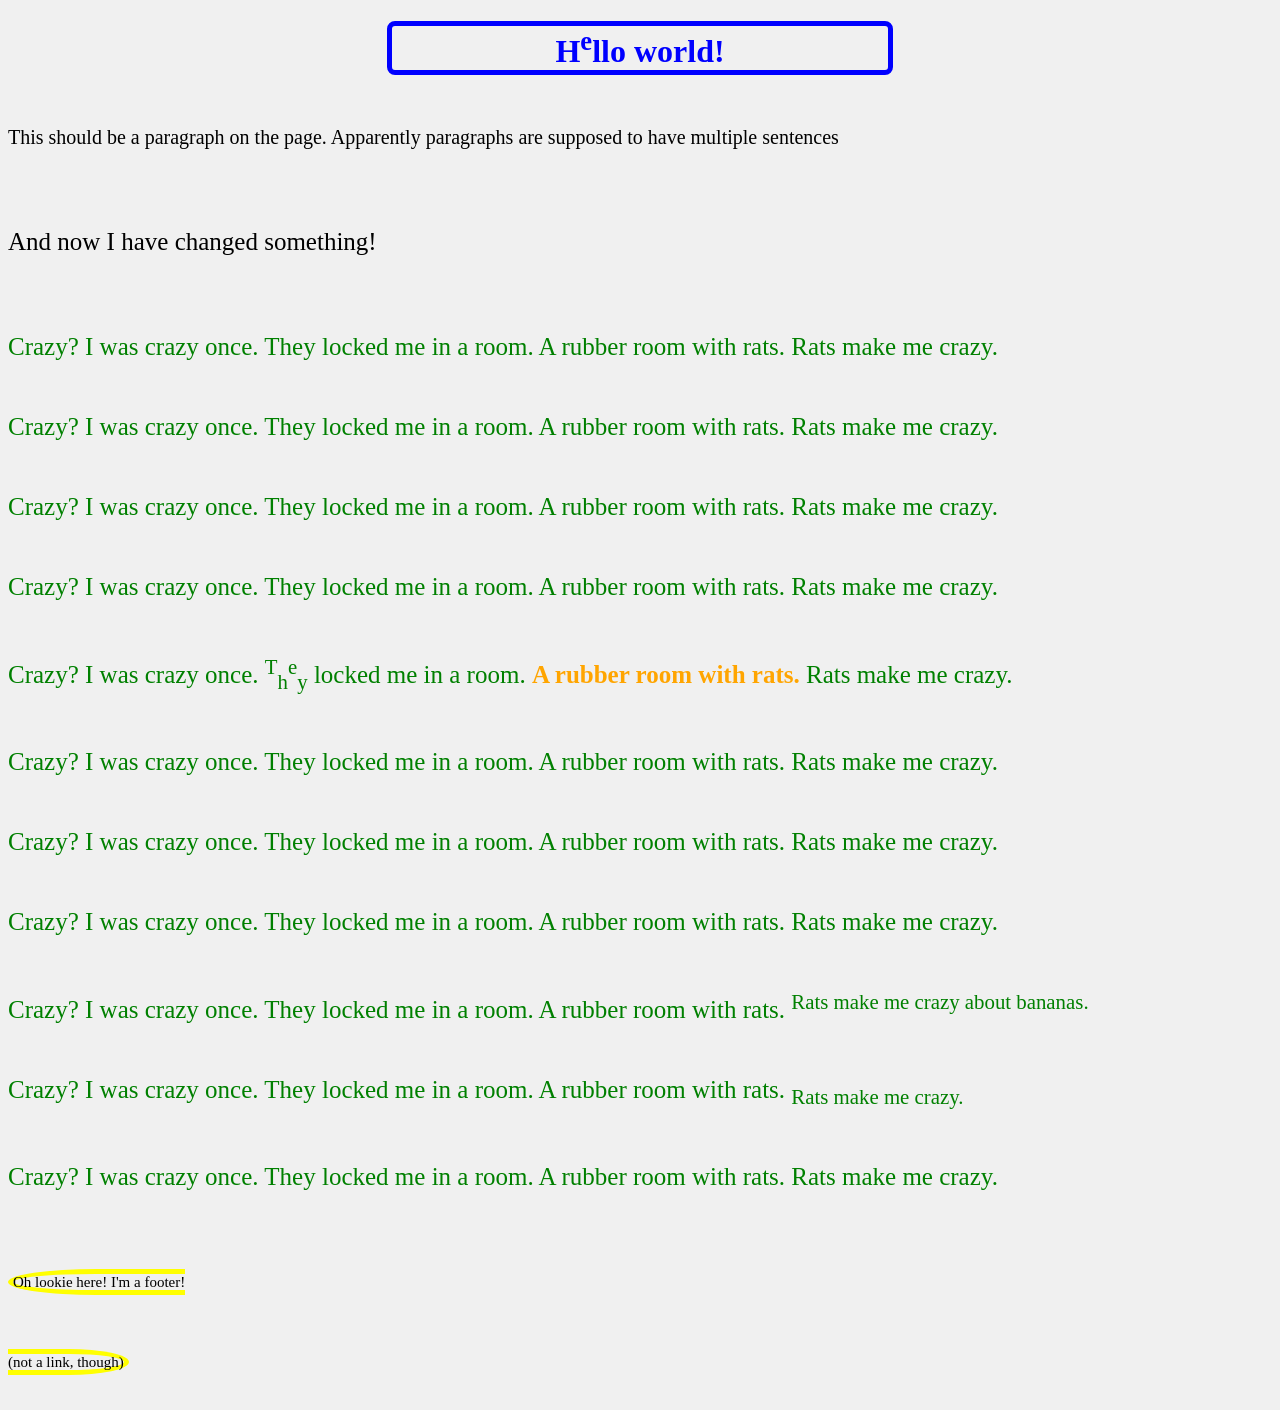
<file: ice/other/hello-world.html>
<!DOCTYPE html>
<html>
    <head>
        <!--<link rel="stylesheet" href="style.css">-->
        <link rel="stylesheet" href="box-model.css">
        <title>This is a Title!</title>
    </head>
    <body>
        <h1>H<sup>e</sup>llo world!</h1>
        <p id="main-paragraph">This should be a paragraph on the page. Apparently paragraphs are supposed to have multiple sentences</p>
        <p>And now I have changed something!</p>
        <p class="rats">
        Crazy? I was crazy once. They locked me in a room. A rubber room with rats. Rats make me crazy.<br>
        Crazy? I was crazy once. They locked me in a room. A rubber room with rats. Rats make me crazy.<br>
        Crazy? I was crazy once. They locked me in a room. A rubber room with rats. Rats make me crazy.<br>
        Crazy? I was crazy once. They locked me in a room. A rubber room with rats. Rats make me crazy.<br>
        Crazy? I was crazy once. <sup>T</sup><sub>h</sub><sup>e</sup><sub>y</sub> locked me in a room. <span id="orange">A rubber room with rats.</span> Rats make me crazy.<br>
        Crazy? I was crazy once. They locked me in a room. A rubber room with rats. Rats make me crazy.<br>
        Crazy? I was crazy once. They locked me in a room. A rubber room with rats. Rats make me crazy.<br>
        Crazy? I was crazy once. They locked me in a room. A rubber room with rats. Rats make me crazy.<br>
        Crazy? I was crazy once. They locked me in a room. A rubber room with rats. <sup>Rats make me crazy about bananas.</sup><br>
        Crazy? I was crazy once. They locked me in a room. A rubber room with rats. <sub>Rats make me crazy.</sub><br>
        Crazy? I was crazy once. They locked me in a room. A rubber room with rats. Rats make me crazy.<br>
        </p>
    </body>
    <footer>
        <p>Oh lookie here! I'm a footer!<br>(not a link, though)
        </p>
    </footer>
</html>
</file>
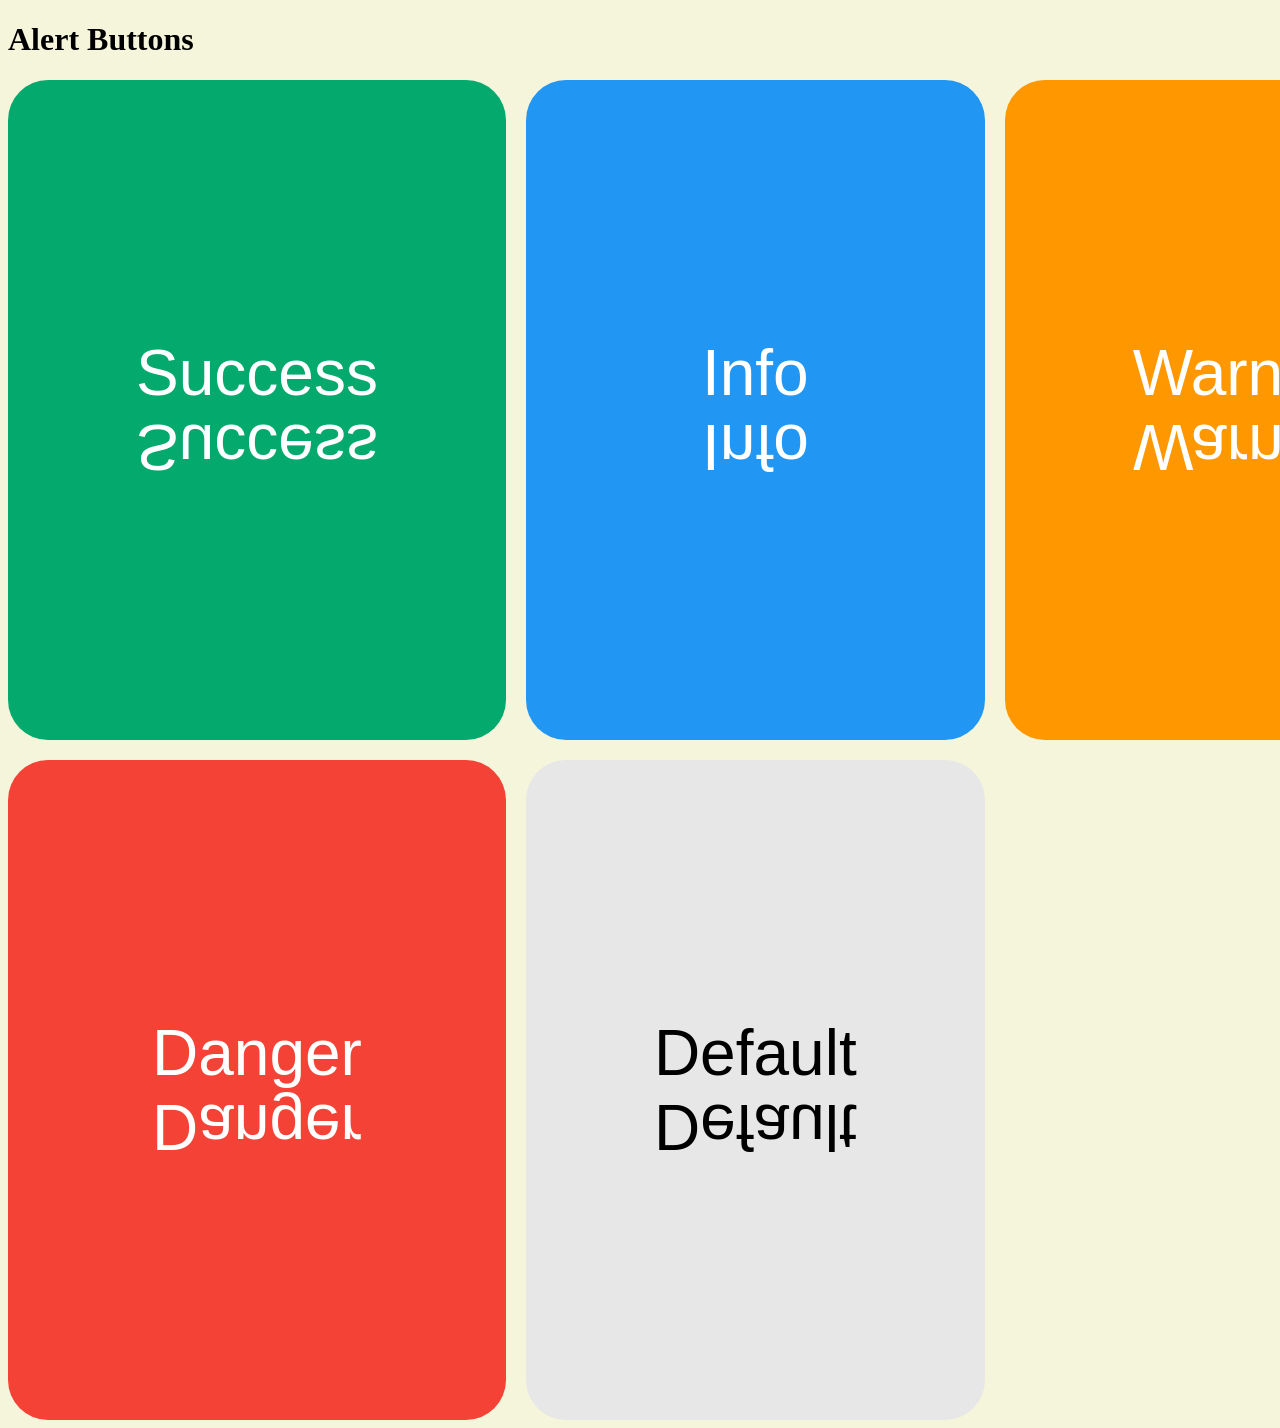
<file: ice/other/testing.html>
<!DOCTYPE html>
<html>
<head>
<meta name="viewport" content="width=device-width, initial-scale=1">
<style>
body {
	background: beige;
}
.btn {
  border: none;
  color: white;
  padding: 4em 2em;
  font-size: 4em;
  cursor: pointer;
  border-radius: 40px;
  transition: scale(1,1);
  transition-duration: .75s;
  transition-delay: 10ms;
}

.btn:hover {
  transform: scale(-1,1);
  transition-duration: .75s;
  transition-delay: 100ms;
}

.success::after {
	justify-content: center;
	display: flex;
	content: "Success";
	transform: rotateX(180deg);
}
.info::after {
	justify-content: center;
	display: flex;
	content: "Info";
	transform: rotateX(180deg);
}
.warning::after {
	justify-content: center;
	display: flex;
	content: "Warning";
	transform: rotateX(180deg);
}
.danger::after {
	justify-content: center;
	display: flex;
	content: "Danger";
	transform: rotateX(180deg);
}
.default::after {
	justify-content: center;
	display: flex;
	content: "Default";
	transform: rotateX(180deg);
}
#buttons {
	display: grid;
	grid-template-columns: 1fr 1fr 1fr;
	gap: 20px;
}

.success {background-color: #04AA6D;} /* Green */
.success:hover {background-color: #46a049;}

.info {background-color: #2196F3;} /* Blue */
.info:hover {background: #0b7dda;}

.warning {background-color: #ff9800;} /* Orange */
.warning:hover {background: #e68a00;}

.danger {background-color: #f44336;} /* Red */ 
.danger:hover {background: #da190b;}

.default {background-color: #e7e7e7; color: black;} /* Gray */ 
.default:hover {background: #ddd;}
</style>
</head>
	<body>
		<h1>Alert Buttons</h1>
		<div id="buttons">
			<button class="btn success">Success</button>
			<button class="btn info">Info</button>
			<button class="btn warning">Warning</button>
			<button class="btn danger">Danger</button>
			<button class="btn default">Default</button>
		</div>
	</body>
</html>
</file>
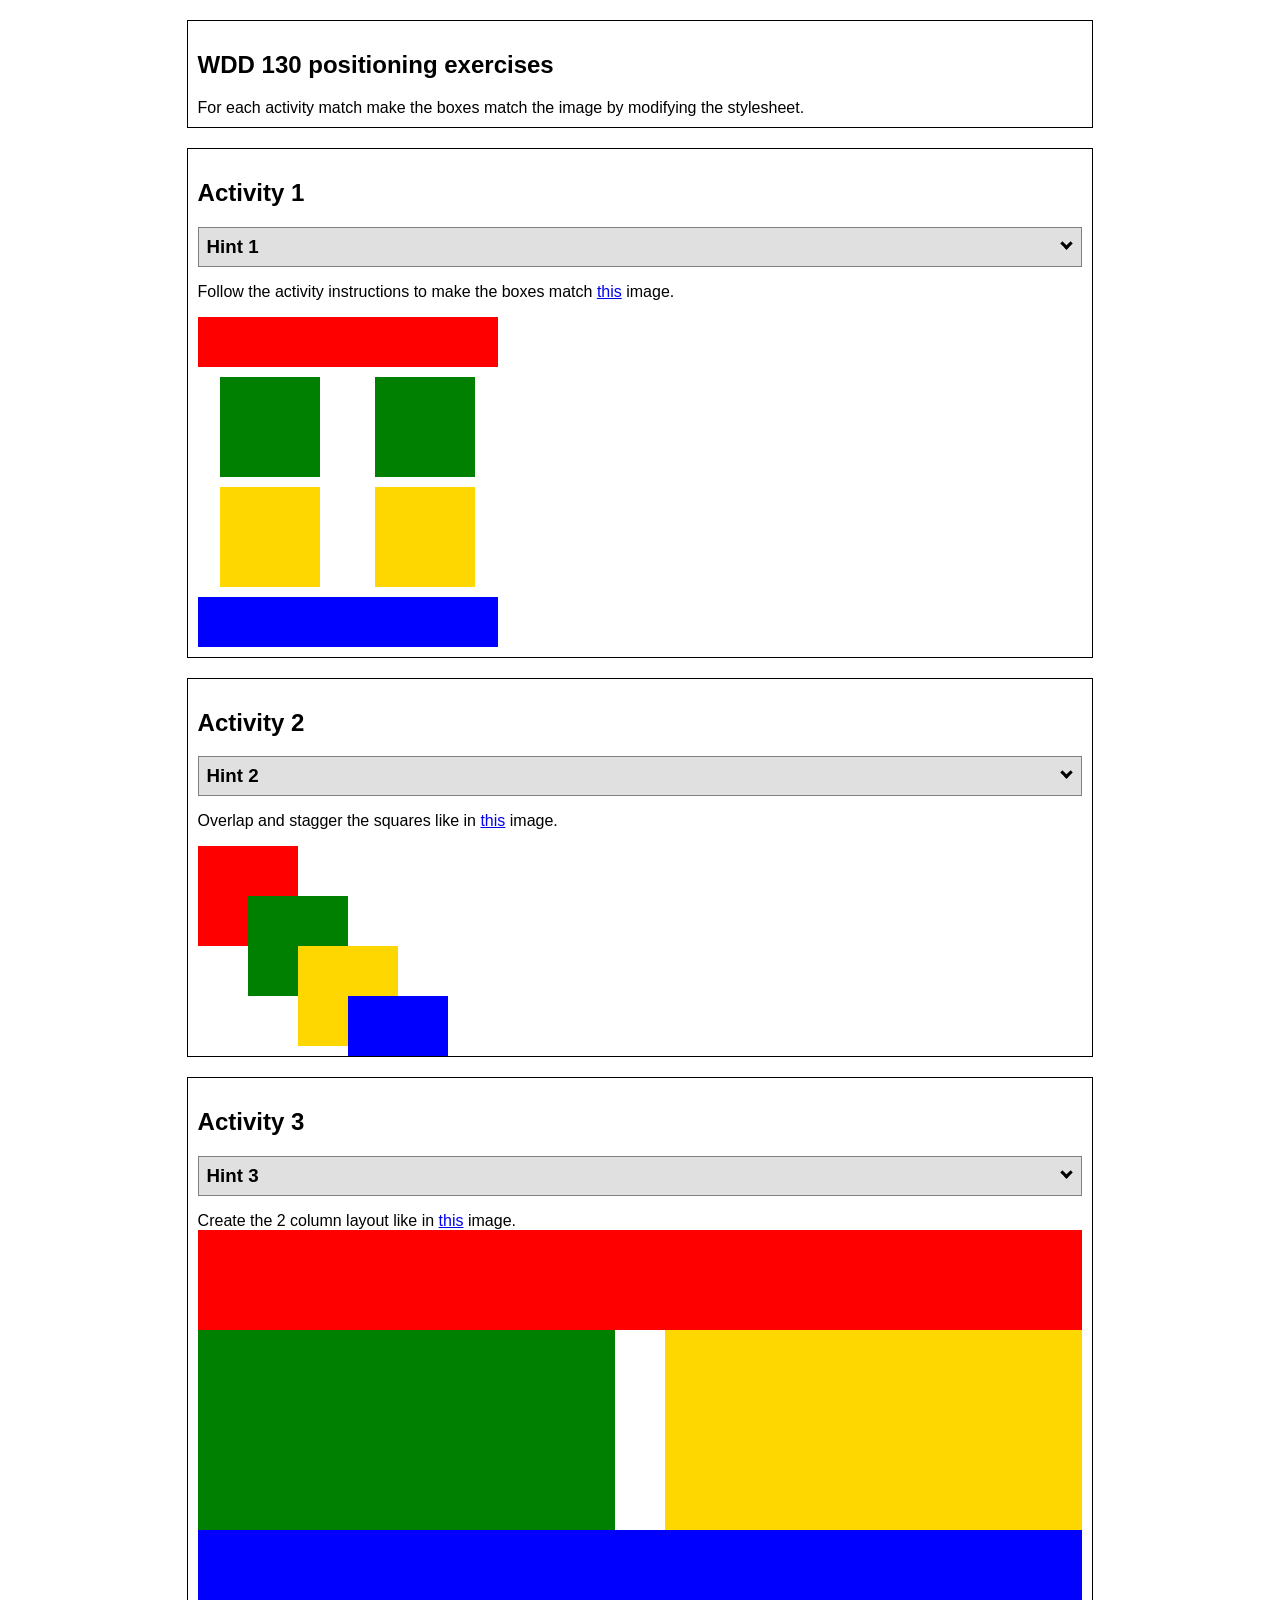
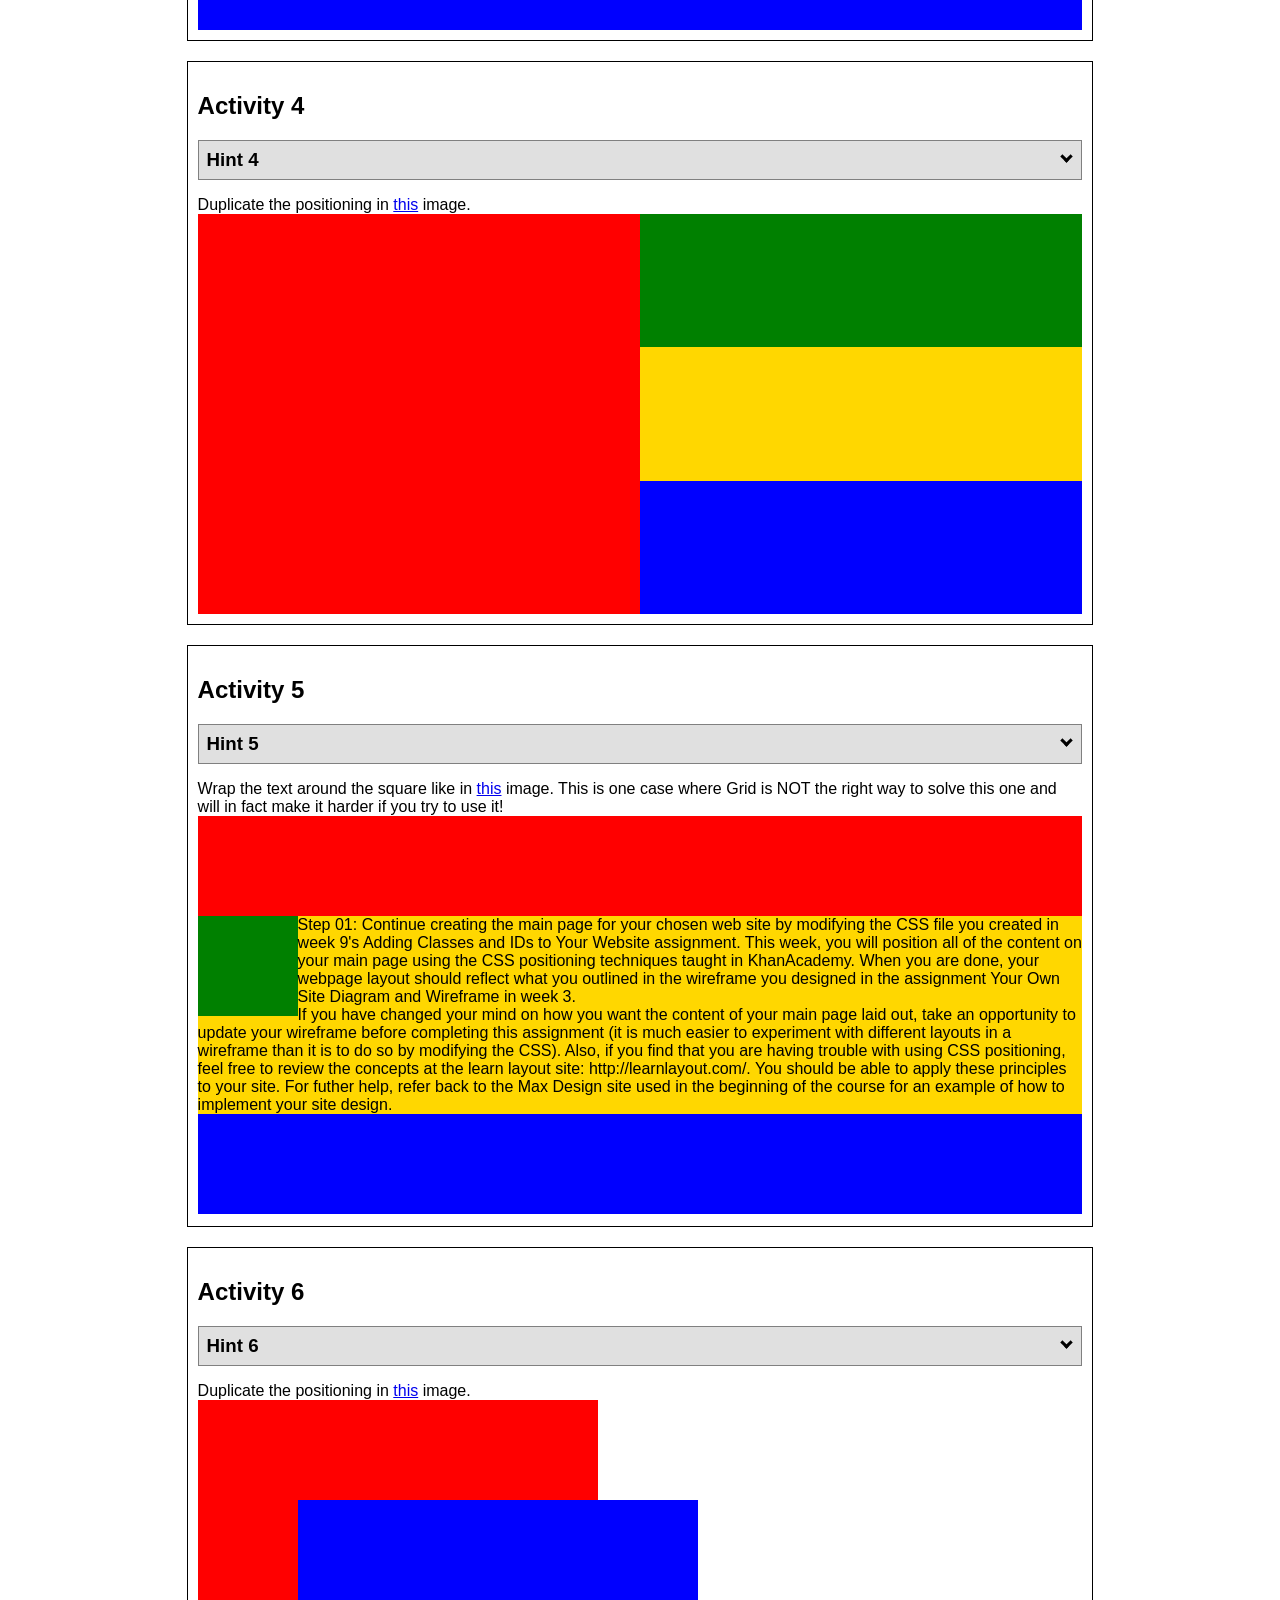
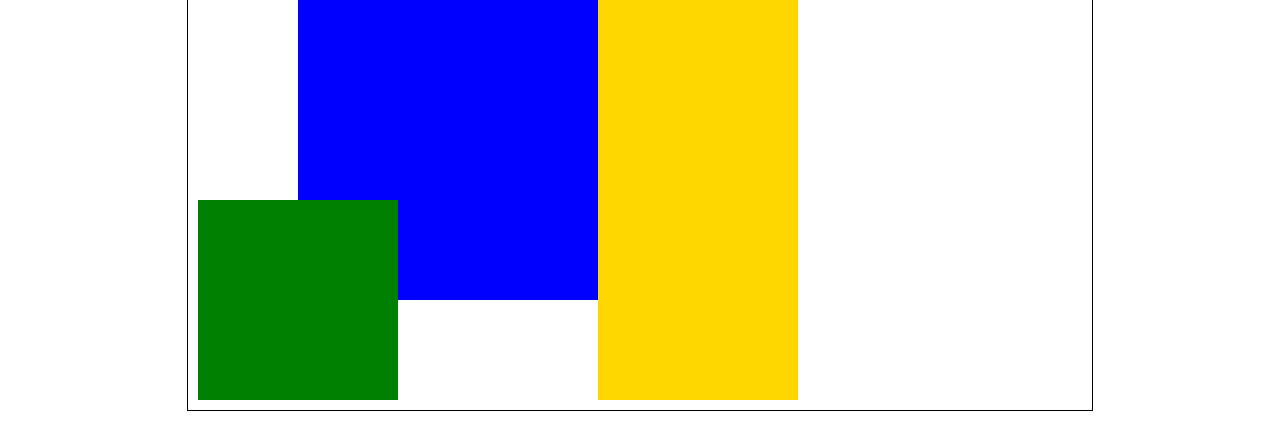
<file: ice/positioning/positioning.html>
<!DOCTYPE html>
<html lang="en">
  <head>
    <!-- HTML - Name: positioning.html -->
    <title>Positioning Activity</title>
    <link rel="stylesheet" type="text/css" href="positionstyles.css" />
  </head>
  <body>
    <div class="activity">
      <h2>WDD 130 positioning exercises</h2>
      For each activity match make the boxes match the image by modifying the stylesheet.</div>
    <div class="activity">
      <h2>Activity 1</h2>
      <section class="hint"><input type="checkbox" ><i></i> <h3>Hint 1</h3><div><p>Use the activity instructions for the firt activity</a></p></div></section>
      <p>Follow the activity instructions to make the boxes match  <a href="images/example1.png" target="_blank">this</a> image.</p>
      <div class="content1" >
        <div class="red1" ></div>
        <div class="green1" ></div>
        <div class="green1" ></div>
        <div class="yellow1"></div>
        <div class="yellow1"></div>
        <div class="blue1"></div>
      </div>
    </div>
    <div class="activity">
      <h2>Activity 2</h2>
      <section class="hint"><input type="checkbox" > <h3>Hint 2</h3><i></i><div>
      <ul>
      <li>grid-template-columns: 50px 50px 50px 50px 50px </li></ul></div></section>
      <p>Overlap and stagger the squares like in <a href="images/example2.png" target="_blank">this</a> image.</p>
      <div class="content2" >
        <div class="red2" ></div>
        <div class="green2" ></div>
        <div class="yellow2"></div>
        <div class="blue2"></div>
      </div>
    </div>
    <div class="activity">
      <h2>Activity 3</h2>
      <section class="hint"><input type="checkbox" > <h3>Hint 3</h3><i></i><div><p>This one is going to be best solved with CSS Grid. Remember to make the boxes the right width first...then start moving them around. </p><h4>Properties used:</h4><ul><li>display:grid;</li><li>grid-template-columns:</li><li>grid-column-gap:</li>
        <li>grid-column:</li>  </ul></div></section>
      Create the 2 column layout like in <a href="images/example3.png" target="_blank">this</a>  image.
      <div class="content3" >
        <div class="red3" ></div>
        <div class="green3" ></div>
        <div class="yellow3"></div>
        <div class="blue3"></div>
      </div>
    </div>
    <div class="activity">
      <h2>Activity 4</h2>
      <section class="hint"><input type="checkbox" > <h3>Hint 4</h3><i></i><div><p>For the others we have been primarily concerned with width. For this one you will need to adjust height as well. </p><h4>Properties used:</h4><ul><li>display:grid;</li><li>grid-template-columns:</li><li>grid-row:</li></ul></div></section>
      Duplicate the positioning in <a href="images/example4.png" target="_blank">this</a> image. 
      <div class="content4" >
        <div class="red4" ></div>
        <div class="green4" ></div>
        <div class="yellow4"></div>
        <div class="blue4"></div>
      </div>
    </div>

    <div class="activity">
      <h2>Activity 5</h2>
      <section class="hint"><input type="checkbox" > <h3>Hint 5</h3><i></i><div><p>Grid is <strong>not</strong> the right way to do this.  In fact there is only one way to really do that...and that is with float. Remember that we float the thing we want the text to wrap around.  Also remember to start by making all the shapes the right size and shape.</p><h4>Properties used:</h4><ul><li>float: left;</li></ul></div></section>
      Wrap the text around the square like in <a href="images/example5.png" target="_blank">this</a> image. This is one case where Grid is NOT the right way to solve this one and will in fact make it harder if you try to use it!
      <div class="content5" >
        <div class="red5" ></div>
        <div class="green5" ></div>
        <div class="yellow5">Step 01: Continue creating the main page for your chosen web site by modifying the CSS file you created in week 9's Adding Classes and IDs to Your Website assignment. This week, you will position all of the content on your main page using the CSS positioning techniques taught in KhanAcademy. When you are done, your webpage layout should reflect what you outlined in the wireframe you designed in the assignment Your Own Site Diagram and Wireframe in week 3. <br />
          If you have changed your mind on how you want the content of your main page laid out, take an opportunity to update your wireframe before completing this assignment (it is much easier to experiment with different layouts in a wireframe than it is to do so by modifying the CSS). Also, if you find that you are having trouble with using CSS positioning, feel free to review the concepts at the learn layout site: http://learnlayout.com/. You should be able to apply these principles to your site. For futher help, refer back to the Max Design site used in the beginning of the course for an example of how to implement your site design.</div>
        <div class="blue5"></div>
      </div>
    </div>
    <div class="activity">
      <h2>Activity 6</h2>
      <section class="hint"><input type="checkbox" > <h3>Hint 6</h3><i></i><div><p>This one is all about visualizing the grid behind the layout. If you are having a hard time doing that first: all the sizes are even multiples of 100, and second here is another example with the lines drawn: <a href="images/example6-hint.png" target="_blank">example 6 with lines</a>. For this one you will find it easiest if you use px for the column width. You can also use <kbd>z-index</kbd> to control the element layering.    </p><h4>Properties used:</h4><ul><li>display:grid;</li><li>grid-template-columns:</li><li>grid-column:</li><li>grid-row:</li><li><a href="https://www.w3schools.com/cssref/pr_pos_z-index.asp" target="_blank">z-index:</a></li></ul></div></section>
      Duplicate the positioning in <a href="images/example6.png" target="_blank">this</a> image.
      <div class="content6" >
        <div class="red6" ></div>
        <div class="green6" ></div>
        <div class="yellow6"></div>
        <div class="blue6"></div>
      </div>
    </div>
  </body>
</html>
</file>
<file: styles/styles.css>
@import url('https://fonts.googleapis.com/css2?family=Dongle&family=Send+Flowers&display=swap');

:root {
  --first-color: #171219;
  --second-color: #225560;
  --third-color: #5EF38C;
  --fourth-color: #2B9720;
  --fifth-color: #F0803C;

  /*These points center the octogon on my face*/
  --x0: 12.5%;
  --x1: 31.94%;
  --x2: 65.28%;
  --x3: 84.72%;
  /*The height should be about 406px (with a width locked to 360px) based on the aspect ratio, assuming that I'm not terrible at math. Which is a bad assumption.*/
  --y0: 11.08%;
  --y1: 28.33%;
  --y2: 57.88%;
  --y3: 75.12%;

  --block-rounding: 35px;
  --block-divider-height: 7px;
}

html {
    scroll-behavior: smooth;
    min-height: 100%;
}

body {
    display: flex;
    flex-direction: column;
    background-color: var(--first-color);
    color: var(--first-color);
    max-width: 1800px;
    margin: 0 auto;
    font-family: Dongle, sans-serif;
    border-left: var(--block-divider-height) solid var(--first-color);
    border-right: var(--block-divider-height) solid var(--first-color);
    min-height: 100vh;
}

/*Header / nav (nav is the only thing in the header)*/
nav {
    display: flex;
    justify-content: space-around;
    flex-wrap: wrap;
    background-color: var(--fourth-color);
    line-height: 2em;
    border-bottom-left-radius: var(--block-rounding);
    border-bottom-right-radius: var(--block-rounding);
}

nav a {
    text-align: center;
    font-family: "Send Flowers", cursive;
    font-size: 1.5em;
    background-color: var(--third-color);
    border-radius: 7px;
    margin: 10px;
    padding: 5px 30px;
    text-decoration: none;
    color: var(--first-color)
}

nav a:hover {
    background-color: var(--fifth-color);
    text-decoration: underline wavy var(--first-color) 1px;
}

/*About me section, only on the main page.*/
#about-me {
    display: grid;
    grid-template-columns: 1.5fr 2fr 2fr;
    border-top: var(--block-divider-height) solid var(--first-color);
    border-radius: var(--block-rounding);
    background-color: var(--second-color);
    color: white;
    font-size: 2em;
}

#about-me #box-one {
    display: grid;
    grid-template-columns: 1fr;
}

#about-me #name {
    text-align: center;
    margin: 0;
}

#border-div {
    background-color: var(--fifth-color);
    width: 374px;
    height: 422px;
    clip-path: polygon(var(--x0) var(--y1), var(--x0) var(--y2), var(--x1) var(--y3), var(--x2) var(--y3), var(--x3) var(--y2), var(--x3) var(--y1), var(--x2) var(--y0), var(--x1) var(--y0));
    justify-self: center;
}

#headshot{
    width: 360px;
    height: 406px;
    display: block;
    clip-path: polygon(var(--x0) var(--y1), var(--x0) var(--y2), var(--x1) var(--y3), var(--x2) var(--y3), var(--x3) var(--y2), var(--x3) var(--y1), var(--x2) var(--y0), var(--x1) var(--y0));
    margin-left: 7px;
    margin-top: 7px;
}

#certifications {
    margin-left: 20px;
}

#certifications h2, #certifications ul {
    margin: 0;
}

#certifications img {
    width: 100px;
}

/*Here's the styling for the repeating pattern of boxes.*/
.project {
    display: grid;
    grid-template-columns: repeat(8, 1fr);
    text-align: center;
    border-top: var(--block-divider-height) solid var(--first-color);
    border-radius: var(--block-rounding);
    padding-left: 50px;
    padding-right: 50px;
    padding-bottom: 50px;
}

.project:nth-child(odd) {
    background-color: var(--third-color);
}

.project:nth-child(even) {
    background-color: var(--fourth-color);
}

.project a{
    grid-column: 1/4;
}

.project a img {
    width: 80%;
    margin: auto;
    border: 5px solid var(--fifth-color);
    border-radius: 5%;
    top: 50%;
    transform: translateY(-50%);
    background-color: rgb(232, 234, 236);
    transform: scale(100%);
    transition-duration: .5s;
}

.project a img:hover {
    border-color: #ffd429;
    transform: scale(105%);
    transition-duration: .5s;
}

.project h1 {
    display: block;
    grid-column: 1/8;
    font-family: "Send Flowers", cursive;
    font-size: 4em;
    margin: 10px;
    justify-self: center;
    word-spacing: 10px;
}

.project h2 {
    grid-column: 8/9;
    font-size: 2em;
    color: var(--second-color);
}

.project p {
    grid-column: 4/9;
    font-size: 2em;
    margin: 5%;
    text-align: left;
}

/*Stuff for the footer now*/
footer {
    display: flex;
    justify-content: space-around;
    flex-wrap: wrap;
    background-color: var(--second-color);
    width: 100%;
    border-top: var(--block-divider-height) solid var(--first-color);
    border-top-left-radius: var(--block-rounding);
    border-top-right-radius: var(--block-rounding);
    margin-bottom: 0px;
}

footer img {
    width: 80px;
    margin-top: 30px;
    margin-bottom: 0;
}

#flexGrow {
    flex-grow: 1;
}

#contactMe {
    display: flex;
    justify-content: center;
    margin-top: 7px;
}

#contactMe h1 {
    font-size: 2.2em;
    transform: rotate(270deg);
    margin-right: -60px;
    color: var(--fifth-color)
}

footer input, footer textarea {
    font-size: 1.2em;
    font-family: inherit;
    width: 250px;
}

@media (max-width: 800px) {
    #about-me {
        display: flex;
        flex-direction: column;
        align-items: center;
    }
    .project {
        display: flex;
        flex-direction: column;
    }
    .project a img {
        width: 100%;
    }
}
</file>
<file: ice/wwr/styles/style.css>
@import url('https://fonts.googleapis.com/css2?family=Send+Flowers&display=swap');

:root {
  --primary-color: #590925;
  --secondary-color: #007FFF;
  --accent1-color: #7D83FF;
  --accent2-color: #1AFFD5;
}
body {
	font-family: Georgia, 'Times New Roman', Times, serif;
	background-color: #f0f0f0;
	font-size: 22px;
	padding: 0;
	margin: 0;
}
header {
	background-color: var(--accent2-color);
	background-color: rgba(26, 255, 213, 0.75);
	display: grid;
	grid-template-columns: 150px auto;
}
footer {
	background-color: var(--accent2-color);
	padding: 25px 50px;
	margin-top: 200px;
	display: flex;
	justify-content: space-around;
	align-items: center;
}
footer p {
	font-size: 1.2em;
}
footer p a:hover {
	text-decoration: underline;
}
footer a {
	color: var(--primary-color);
	text-decoration: none;
}
footer a:hover {
	background-color: var(--secondary-color);
	color: var(--primary-color);
}
footer .social img {
	padding-top: 15px;
}
nav {
	display: flex;
	justify-content: space-around;
}
nav a {
	text-align: center;
	color: black;
	text-decoration: none;
	padding: 35px;
}
nav a:hover {
	background-color: var(--secondary-color);
	color: var(--primary-color);
}
main section {
	text-align: center;
}
main section img {
	box-sizing: border-box;
}
h1 {
	font-family: "Send Flowers", cursive;
}
h2 {
	font-family: "Send Flowers", cursive;
	color: var(--primary-color);
	margin: 0;
}
.main-grid {
	display: grid;
	grid-template-columns: repeat(10, 1fr);
}
.msg {
	background-color: var(--accent2-color);
	line-height: 1.5em;
	padding: 35px;
	grid-area: 6/6/7/10;
	box-shadow: 5px 5px 10px #6f7364;
}
.msg h2 {
	color: var(--primary-color);
}
.msg p {
	color: var(--primary-color);
	font-size: .8em;
	padding-bottom: 15px;
}
.book, .join {
	background-color: rgba(0,0,0,0);
	color: black;
	text-decoration: none;
	font-size: 18px;
	padding: 15px 30px;
	margin-top: 50px;
	border-radius: 5px;
}
.book:hover, .join:hover {
	background-color: var(--secondary-color);
	color: var(--primary-color);
}
.button-box {
	text-align: center;
}
.home-title {
	font-size: 2em;
	color: var(--secondary-color);
	margin-top: 10px;
}
.logo {
	width: 80px;
}
.icon {
	width: 80px;
	padding-top: 10px;
}
.rivers-card {
	margin: 200px 0;
	grid-area: 2/2/3/4;
}
.camping-card {
	margin: 200px 0;
	grid-area: 2/5/3/7;
}
.rapids-card {
	margin: 200px 0;
	grid-area: 2/8/3/10;
}
.card-img {
	border: 10px solid var(--accent1-color);
	width: 100%;
	transition: transform .5s;
	box-shadow: 5px 5px 10px #6f7364;
}
.card-img:hover {
	opacity: .7;
	transform: scale(1.1);
}
.mountains {
	width: 100%;
	grid-area: 5/2/8/7;
	box-shadow: 5px 5px 10px #6f7364;
}
.button-box {
	line-height: 3em;
}
#background {
	height: 725px;
	background-color: var(--accent2-color);
	grid-area: 4/1/9/11
}
#hero-msg h1, #hero-msg h2 {
	text-align: center;
}
#content {
	max-width: 1600px;
	margin: 0 auto;
}
#hero-img {
	width: 100%;
}
#logo-link {
	justify-self: center;
	align-self: center;
	padding-top: 5px;
}
#hero {
	display: grid;
	grid-template-columns: 1fr 3fr 1fr;
	margin-top: -100px;
}
#hero-box {
	grid-column: 1/4;
	grid-row: 1/3;
	z-index: -1;
}
#hero-msg {
	grid-column: 2/3;
	grid-row: 1/2;
	text-shadow: 0px 0px 2px white;
	margin-top: 100px;
}
#hero-msg .book {
	color: white;
}
#hero-img {
	width: 100%
}

/*Media Queries*/
@media screen and (max-width: 900px) {
	#hero, .home-grid {
		display: block;
		height: auto;
	}
	nav, footer {
		flex-direction: column;
	}
	nav a {
		display: block;
		padding: 15px;
	}
	#hero, #hero-msg {
		margin-top: 0;
	}
	#hero-msg h2 {
		display: none;
	}
	#hero-msg h1 {
		color: #6f7364;
	}
	.home-title {
		font-size: 25px;
	}
	.rivers-card, .camping-card, .rapids-card {
		margin: 50px auto;
		width: 60%;
	}
	#background {
		display: none;
	}
	.mountains, .msg {
		width: 80%;
		display: block;
		margin: 0 auto;
	}
	footer {
		margin-top: 25px;
	}
}
</file>
<file: ice/portfolio/portfolio-starter-code/css/index.css>
@import url('https://fonts.googleapis.com/css2?family=Molle:ital@1&family=Send+Flowers&display=swap');
body {
    background: black;
    color: white;
    margin: 0px;
}
nav {
    display: flex;
    justify-content: space-around;
    height: 3em;
    padding-bottom: 1em;
}
nav a {
    color: aqua;
    text-decoration: none;
    background-color: rgba(0,0,0,0);
    padding-left: 50px;
    padding-right: 50px;
    line-height: 3em;
    border-radius: 5em;
}
nav a:hover {
    color: blue;
    background-color: chartreuse;
}
header h1 {
    font-family: Molle, cursive;
    font-size: 4em;
    line-height: 0.1em;
    text-align: center;
}
header h2 {
    font-family: "Send Flowers", cursive;
    font-size: 2em;
    text-align: center;
}

#img-container {
    display: flex;
    flex-direction: row;
    flex-wrap: wrap;
    margin-right: 20px;
    margin-left: 20px;
    gap: 10px;
    align-items: center;
    justify-content: center;
}
#img-container img {
    height: 500px;
    border: 5px solid lightblue;
    border-radius: 10px;
}
</file>
<file: ice/favorite_devo/styles/styles.css>
body {
  margin: 0;
  height: 100%;
  font-family: Arial, sans-serif;
  background: linear-gradient(to bottom, #d3d3d3, #001f3f);
  background-repeat: no-repeat; /* Just in case */
  background-attachment: fixed;
}

.container {
  text-align: center;
}

.header {
  padding: 20px 0;
}

.header-image {
  background-image: url('../images/icenter.png'); /* Replace with your image */
  background-repeat: no-repeat;
  background-position: center;
  height: 150px;
  display: flex;
  flex-direction: column;
  justify-content: center;
  color: white;

}

.header-image h1 {
  margin: 0;
  line-height: 0.9;
    font-size: 3.5em;
  font-weight: bold;
  text-shadow: 2px 2px 4px rgba(0, 0, 0, 0.7);
  background: #00000055;
}

.content-box {
  background-color: white;
  margin: 30px auto;
  width: 90%;
  max-width: 900px;
  padding: 40px;
  box-shadow: 5px 5px 0px black;
  min-height: 400px;

  display: flex;
  justify-content: center;
}

/*Styling the table*/
th, td {
  border: 1px solid black;
  padding: 15px;
}

th {
  font-size: 2em;
  text-decoration: underline;
}

tr:nth-child(even) td:hover {
  background-color: rgb(87, 87, 87);
}

tr:nth-child(odd) td:hover, th:hover {
  background-color: rgb(201, 252, 252);
}

table {
  border-collapse: collapse;
}

tr:nth-child(even) {
  background-color: rgb(159, 148, 148);
  color: white;
}

/*Styling the form*/
form {
  background-color: limegreen;
  display: flex;
  flex-direction: column;
  width: 90%;
  text-align: center;
  font-size: 1.5em;
}

input {
  background-color: aqua;
  color: crimson;
}

#speaker {
  width: 50%;
  margin: 0 25%;
  font-size: inherit;
}

#title {
  width: 50%;
  margin: 0 25%;
  font-size: inherit;
}

#location {
  width: 50%;
  margin: 0 25%;
  font-size: inherit;
}

#year {
  width: 50%;
  margin: 0 25%;
  font-size: inherit;
}

#submit {
  width: 20%;
  margin: 0 40%;
  font-size: inherit;
}

#submit:hover {
  background-color: darkviolet;
  color: aliceblue;
}
</file>
<file: ice/other/style.css>
@import url('https://fonts.googleapis.com/css2?family=Rubik+Moonrocks&display=swap');
body {
    background-color: orange;
    font-family: "Rubik Moonrocks";
    p {
        color:blueviolet;
        text-align: right;
        text-decoration: overline;
        text-decoration-color: aqua;
        text-decoration-line: underline;
        text-decoration-style: wavy;
        font-size: 80px;
        text-shadow: 0px 0px 20px red;
        background-color: rgba(0,255,0,.25);
        margin: 0px;
    }
    h1 {
        background-color: darkolivegreen;
        text-align: left;
        font-size: xx-small;
        text-decoration: none;
        color:aqua;
        scale: 1;
        align-self:center;
    }
}

footer {
    background-color:crimson;
    p {
        color:aquamarine;
        text-align: center;
        text-decoration: underline;
        font-size: large;
        font-weight: 200;
        font-style: italic;
    }
}
</file>
<file: ice/other/box-model.css>
body {
	background-color: #f0f0f0;
}
h1 {
	color: blue;
	text-align: center;
	margin-right: 30%;
	margin-left: 30%;
	border-width: 5px;
	border-style: solid;
	border-radius: 8px;
}
footer p {
	font-size: 15px;
	border: solid 5px yellow;
	border-radius: 50%;
	display: inline;
}
p {
	font-size: 25px;
	line-height: 80px;
}
p:hover {
	text-decoration: overline;
	text-decoration-color: aqua;
	text-decoration-style: dashed;
}
#orange:hover {
	font-weight: 300px;
}
.rats {
	color: green;
}
#orange {
	color: orange;
	font-weight: bold;
}
#main-paragraph {
	font-size: 20px;
	margin: 0px;
}
</file>
<file: ice/positioning/positionstyles.css>
/* CSS - Name: "positionstyles.css" */
/* Activity 1 styles */
.content1 {
  display: grid;
  grid-template-columns: 1fr 1fr;
  width: 300px;
  gap: 10px;
}
.red1 { 
  width: 100%; 
  height: 50px;
  background-color: red; 
  grid-column: 1/3;
} 
.green1 {
  width: 100px; 
  height: 100px; 
  justify-self: center;
  background-color: green; 

} 
.yellow1 {
  width: 100px; 
  height: 100px; 
  justify-self: center;
  background-color: gold; 
} 
.blue1 {
  width: 100%; 
  height: 50px; 
  background-color: blue; 
  grid-column: 1/3;
} 
/* Activity 2 styles */ 
.content2 {
  display: grid;
  grid-template-columns: 50px 50px 50px 50px;
  grid-template-rows: 50px 50px 50px 50px;
}
.red2 {
  width: 100px; 
  height: 100px; 
  background-color: red; 
} 
.green2 { 
  width: 100px; 
  height: 100px; 
  background-color: green; 
  grid-column: 2/3;
  grid-row: 2/3;
} 
.yellow2 {
  width: 100px; 
  height: 100px; 
  background-color: gold; 
  grid-column: 3/4;
  grid-row: 3/4;
} 
.blue2 {
  width: 100px; 
  height: 100px; 
  background-color: blue; 
  grid-column: 4/5;
  grid-row: 4/5;
} 
/* Activity 3 styles */ 
.content3 {
  display: grid;
  grid-template-columns: 1fr 1fr;
  grid-template-rows: 100px 200px 100px;
  column-gap: 50px;
}
.red3 {
  width: 100%; 
  height: 100%; 
  background-color: red; 
  grid-column: 1/3;
} 
.green3 {
  width: 100%; 
  height: 100%; 
  background-color: green;
} 
.yellow3 {
  width: 100%; 
  height: 100%; 
  background-color: gold; 
} 
.blue3 {
  width: 100%;
  height: 100%; 
  background-color: blue; 
  grid-column: 1/3;
} 
/* Activity 4 styles */ 
.content4 {
  display: grid;
  grid-template-columns: 1fr 1fr;
  grid-template-rows: 1fr 1fr 1fr;
  height: 400px;
}
.red4 {
  width: 100%; 
  height: 100%; 
  background-color: red; 
  grid-row: 1/4;
} 
.green4 {
  width: 100%; 
  height: 100%; 
  background-color: green; 
} 
.yellow4 {
  width: 100%; 
  height: 100%; 
  background-color: gold; 
} 
.blue4 {
  width: 100%; 
  height: 100%; 
  background-color: blue; 
} 
/* Activity 5 styles */ 
.content5 {
  height: 400px;
}
.red5 { 
  width: 100%; 
  height: 100px; 
  background-color: red; 
} 
.green5 { 
  float: left;
  width: 100px; 
  height: 100px; 
  background-color: green; 

} 
.yellow5 {
  width: 100%; 
  background-color: gold; 

} 
.blue5 {
  width: 100%;
  height: 100px; 
  background-color: blue; 
} 
/* Activity 6 styles */ 
.content6 {
  display: grid;
  grid-template-columns: repeat(6, 100px);
  grid-template-rows: repeat(6, 100px);
}
.red6 {
  width: 100%; 
  height: 100%; 
  background-color: red;
  grid-column: 1/5;
  grid-row: 1/3;
} 
.green6 {
  width: 100%; 
  height: 100%; 
  background-color: green; 
  grid-row: 5/7;
  grid-column: 1/3;
  z-index: 2;
} 
.yellow6 {
  width: 100%; 
  height: 100%; 
  background-color: gold; 
  grid-row: 3/7;
  grid-column: 5/7;
  z-index: 9999999999999999999999999999999999999999999999999999999999999999999999999999999999999999999999999999999999999999999999999999999999999999999999999999999999999999999999999999999999999999999999999999;
} 
.blue6 {
  width: 100%; 
  height: 100%; 
  background-color: blue; 
  grid-column: 2/6;
  grid-row: 2/6;
} 


/* Do not make any changes below here */
.activity {
  width: 70%; 
  margin: 20px auto; 
  font-family: Arial, sans-serif; 
  border: 1px solid black; 
  padding: 10px; 
  clear:both; 
  overflow: auto;
} 

.hint {
  border: 1px solid grey;
  background: #e0e0e0;
  padding: .5em;
  position: relative;
  margin: 1em 0;
}
.hint h3 {
  margin: 0;
}
.hint:hover {
  background: #d0d0d0;
}
.hint > div {
  display: none;
}

.hint input[type=checkbox] {
  position: absolute;
  width: 100%;
  height: 100%;
  opacity: 0;
  z-index: 1;
  cursor: pointer;
}

.hint input[type=checkbox]:checked ~ div {
  display: block;
}

.hint i {
  position: absolute;
  transform: translate(-6px, 0);
  margin-top: 16px;
  right: 10px;
  top: -3px;
}
.hint i:before, .hint i:after {
  content: "";
  position: absolute;
  background-color: black;
  width: 3px;
  height: 9px;
}
.hint i:before {
  transform: translate(2px, 0) rotate(45deg);
}
.hint i:after {
  transform: translate(-2px, 0) rotate(-45deg);
}

.hint input[type=checkbox]:checked ~ i:before {
  transform: translate(-2px, 0) rotate(45deg);
}
.hint input[type=checkbox]:checked ~ i:after {
  transform: translate(2px, 0) rotate(-45deg);
}
.hint a {
  position: relative;
  z-index: 1;
}
</file>
